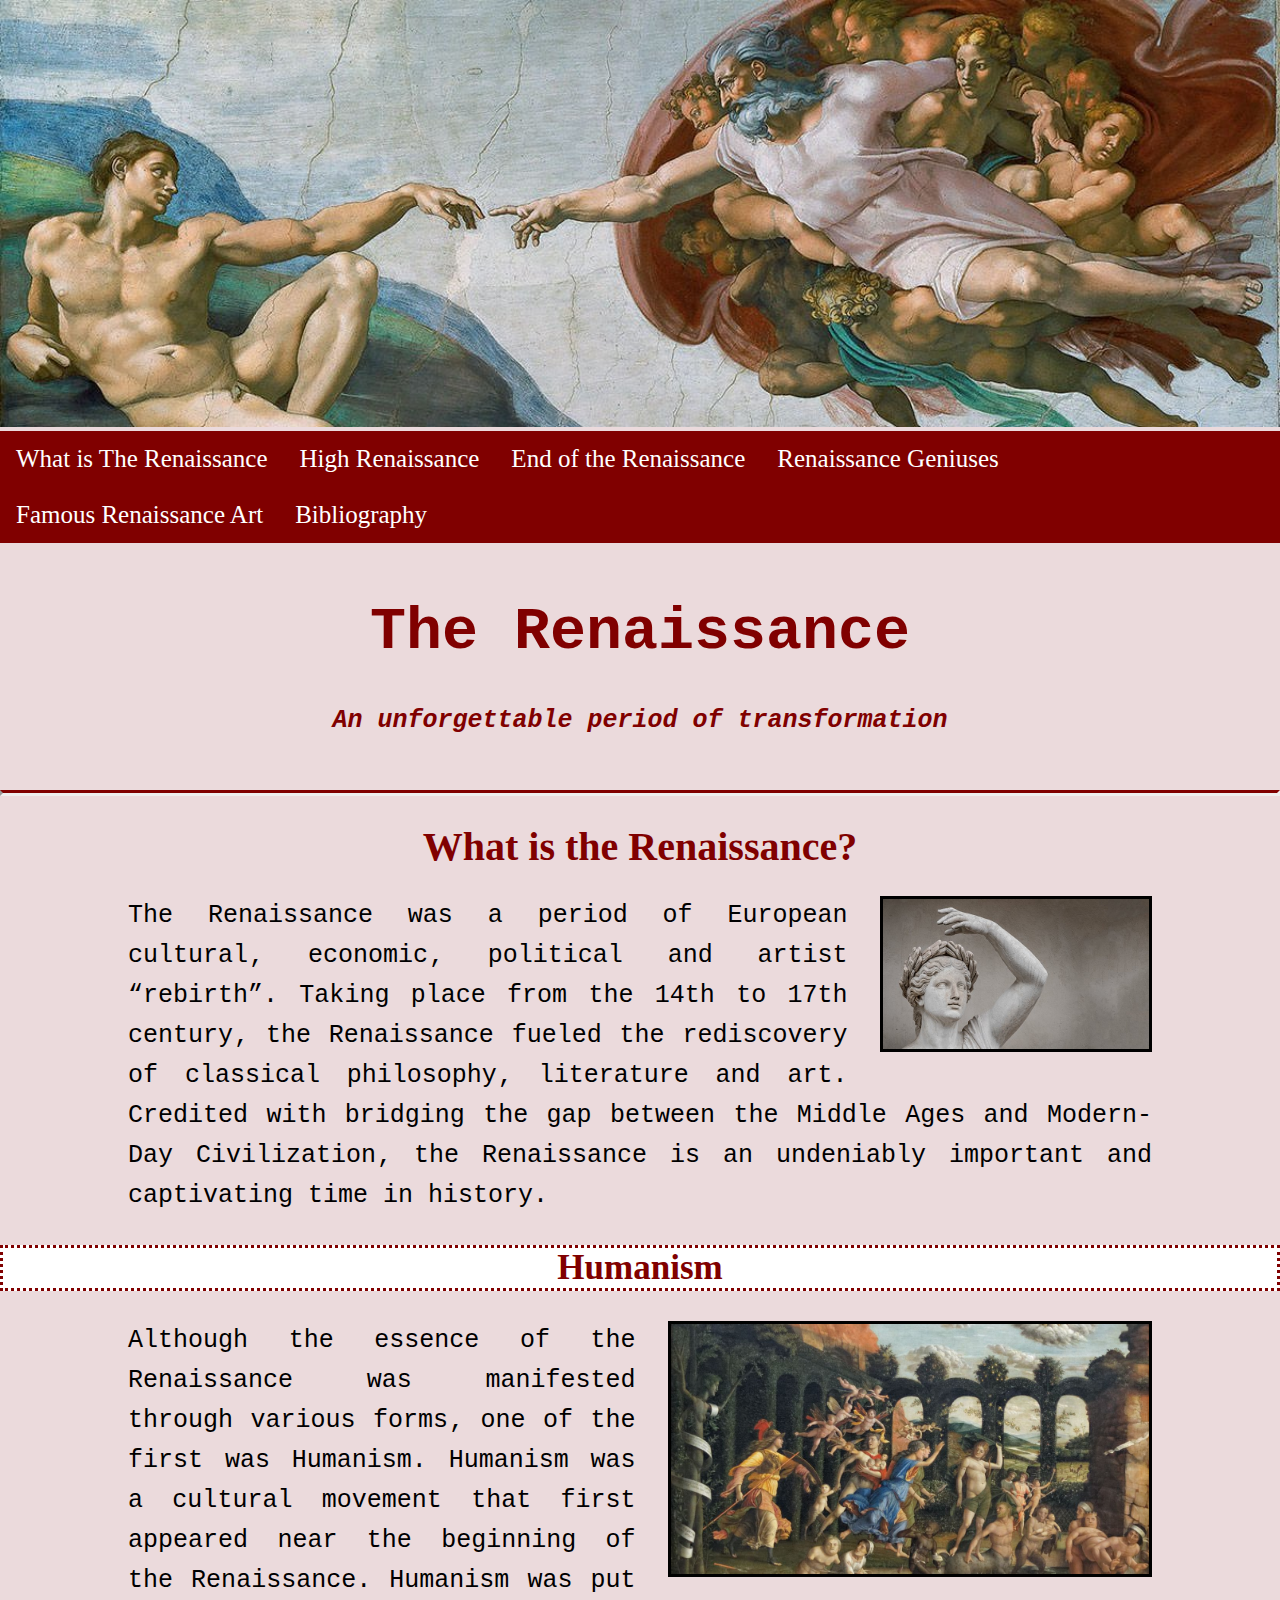
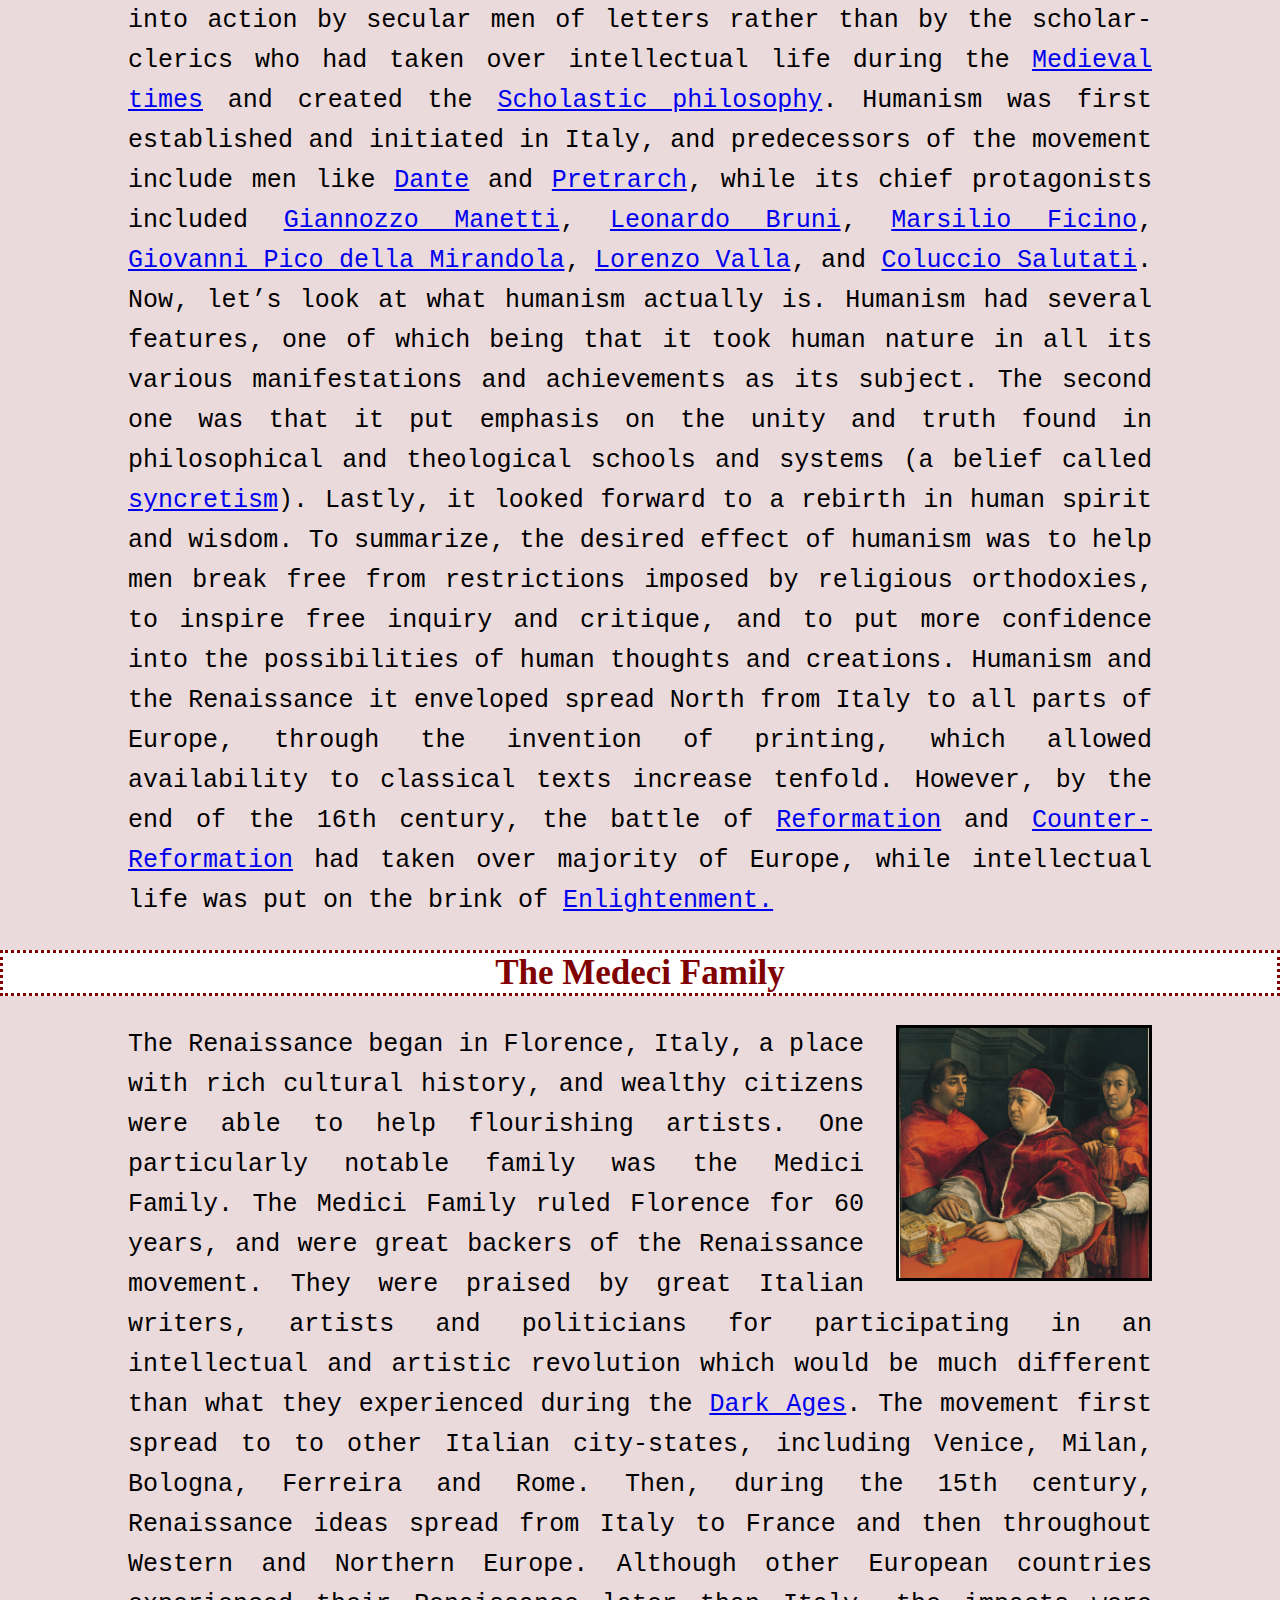
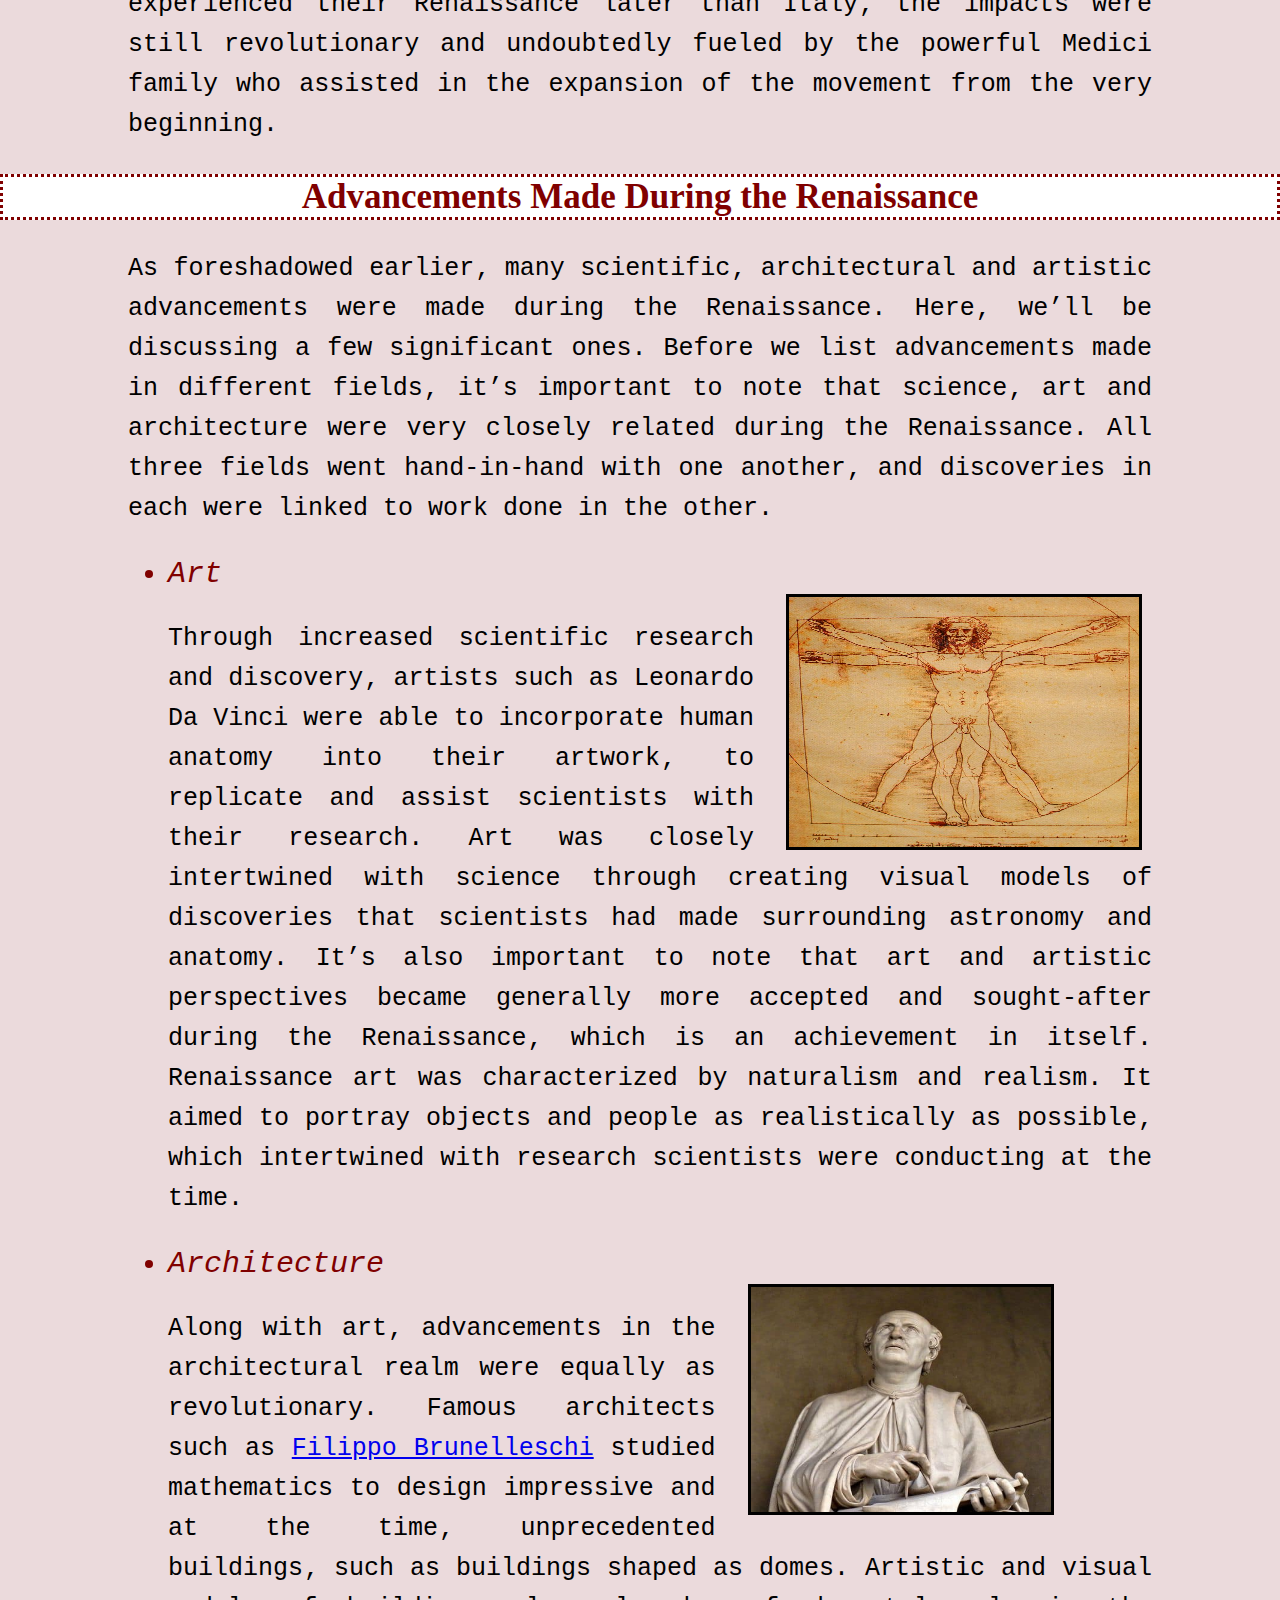
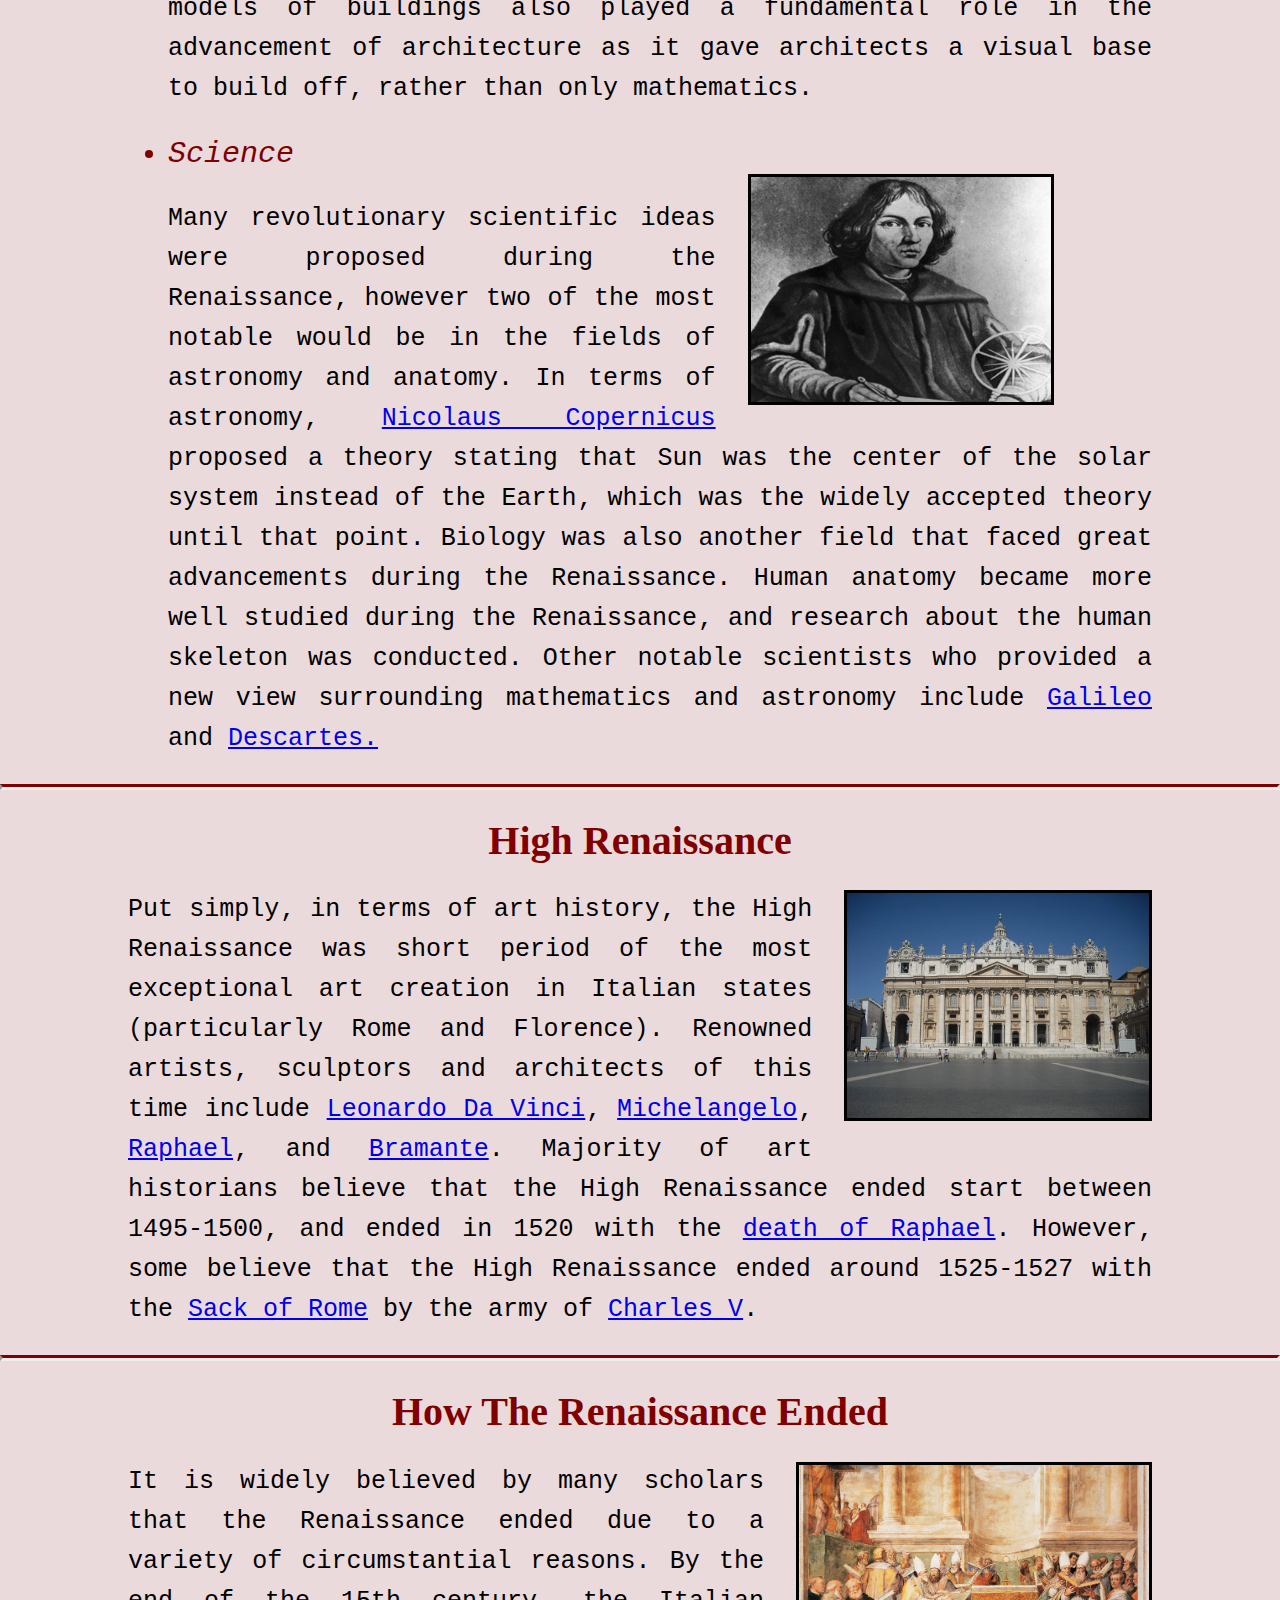
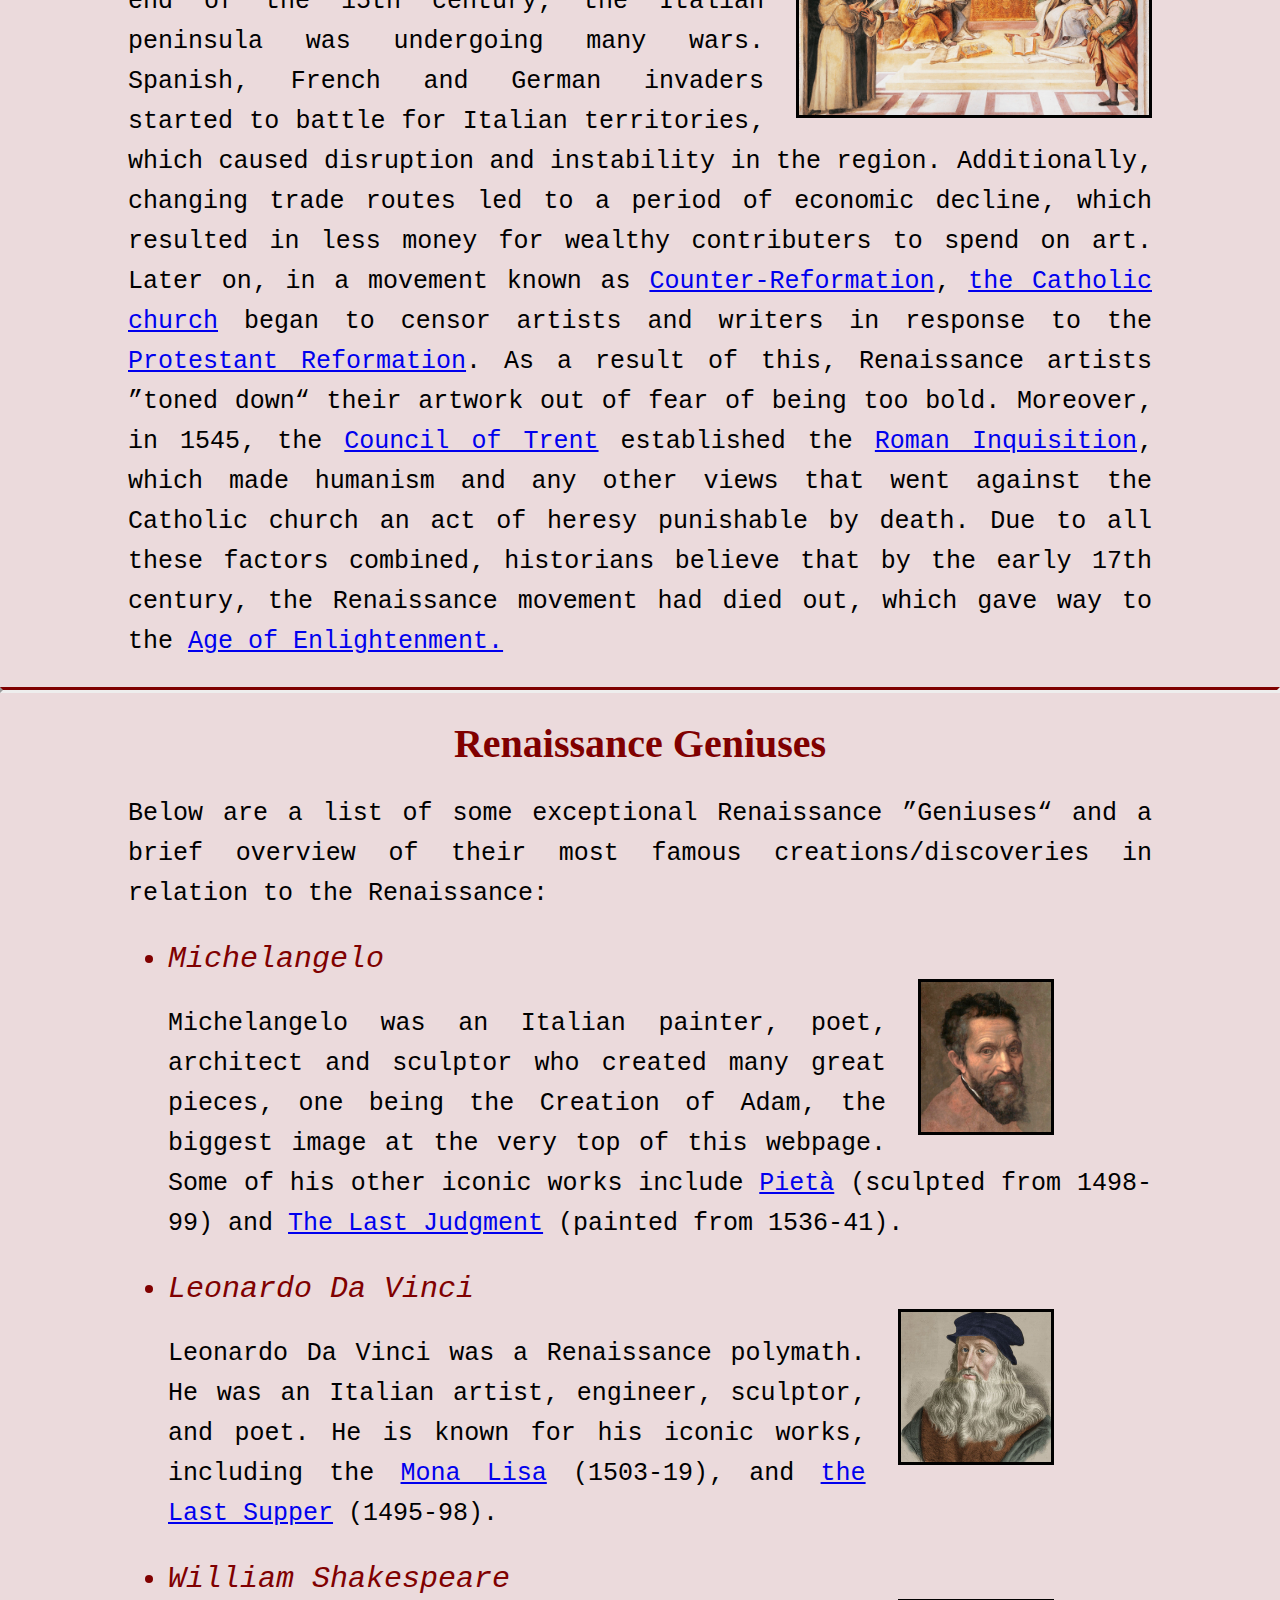
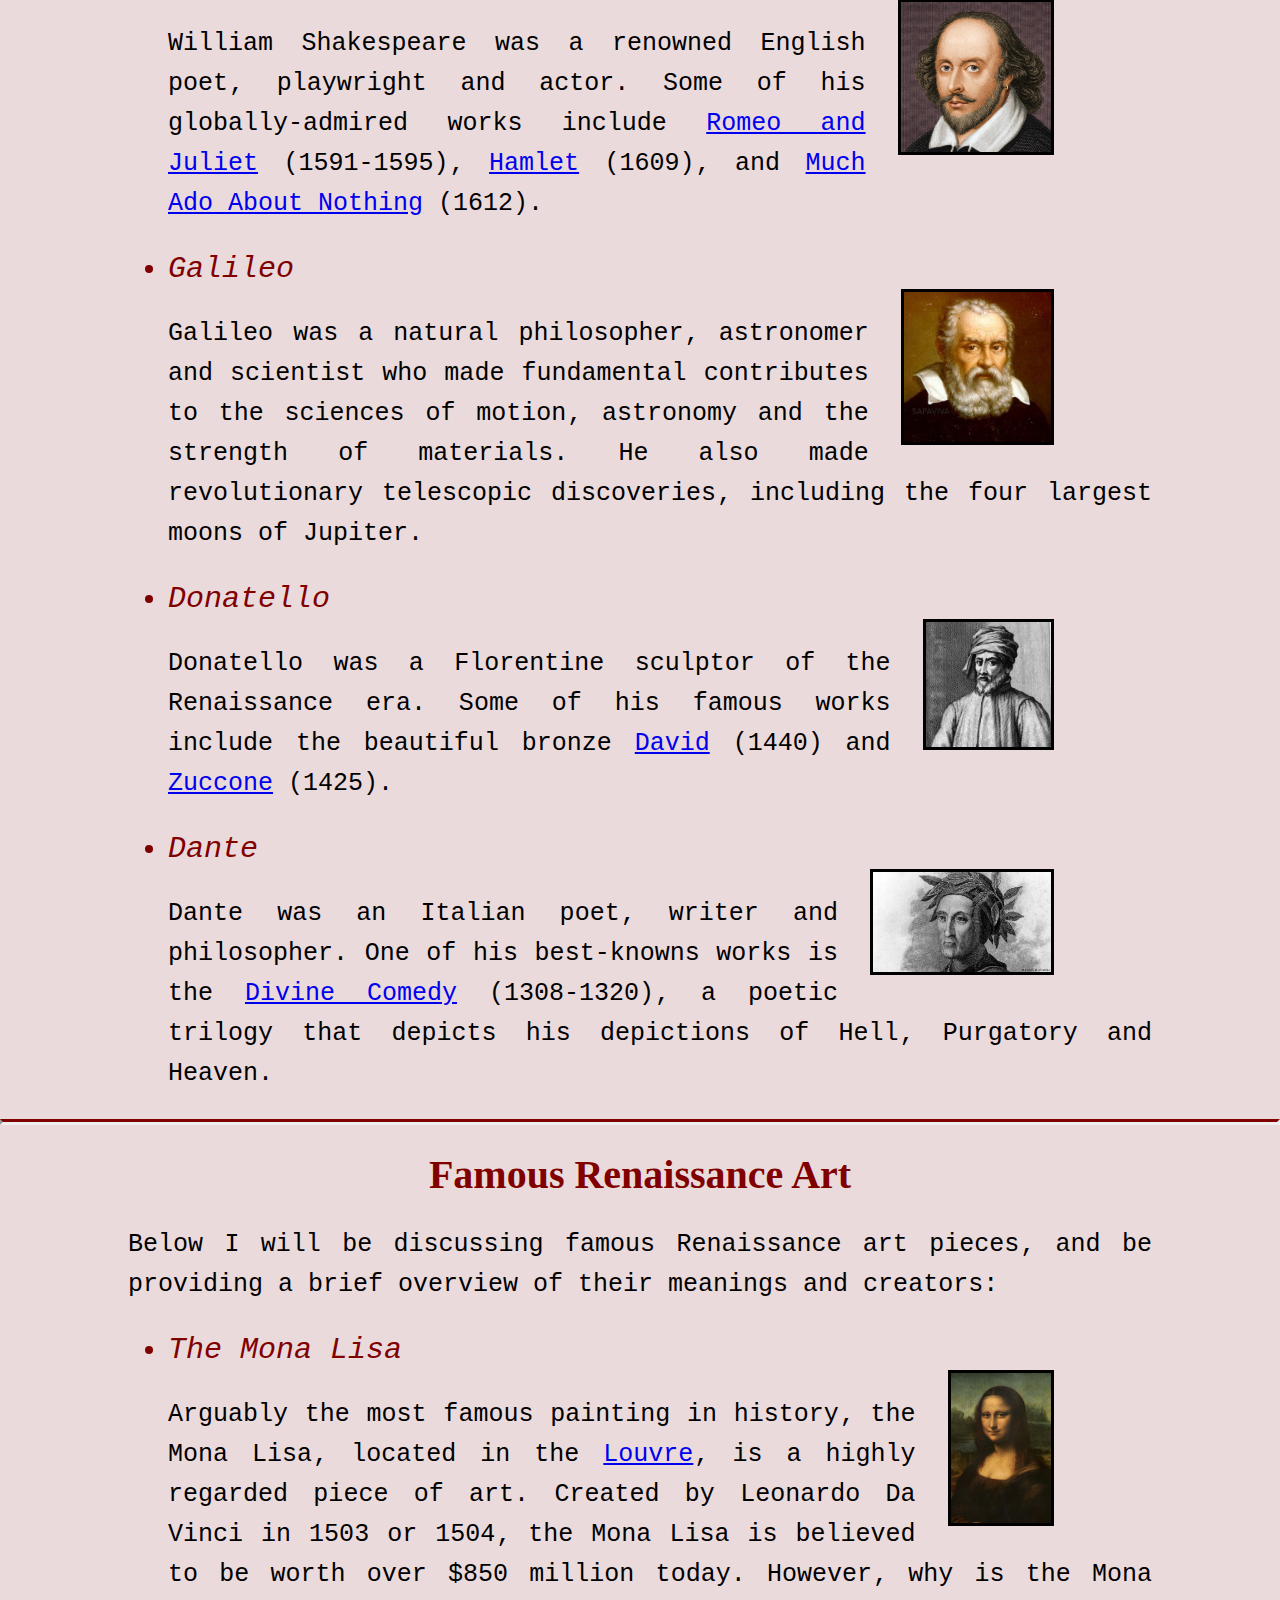
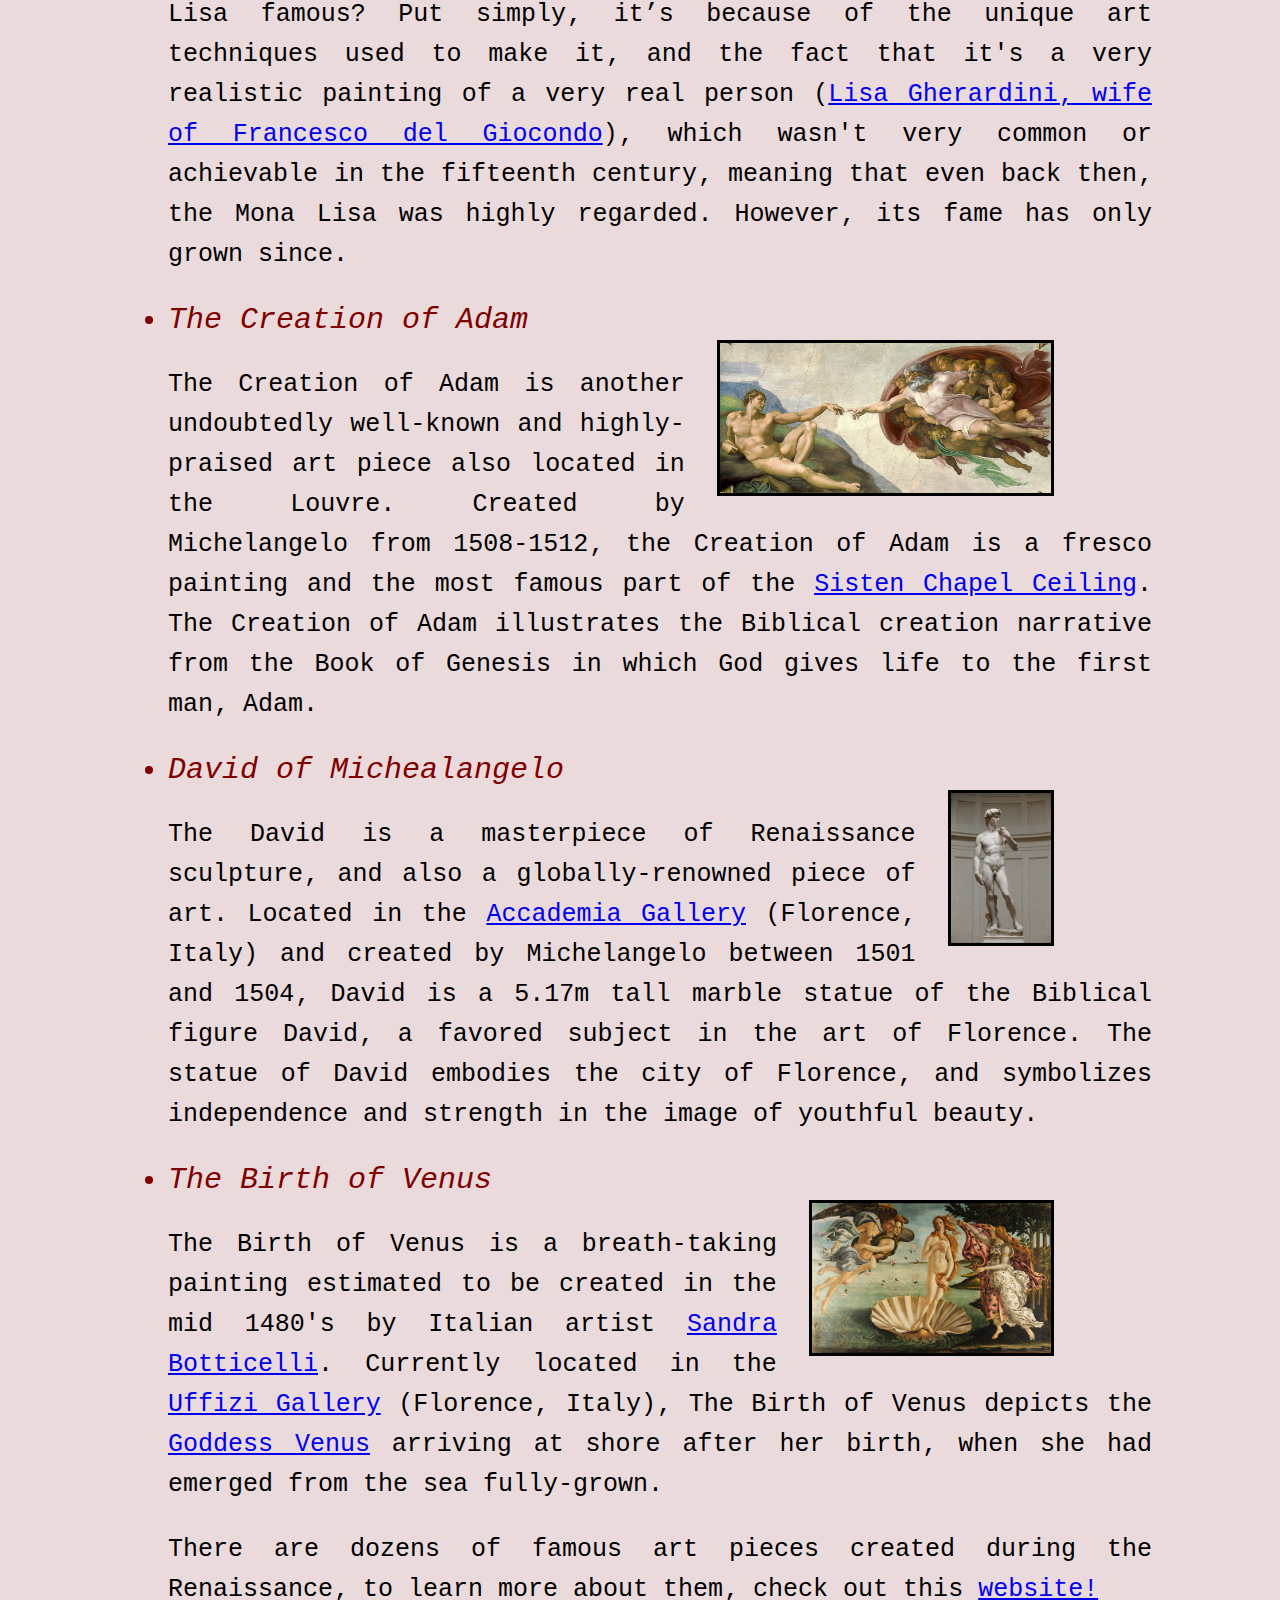
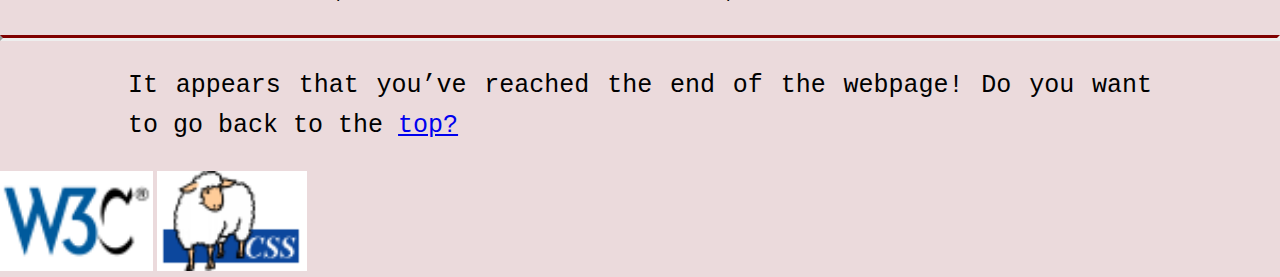
<file: index.html>
<!doctype html>
<html lang = "en">
	<head>
		<meta charset =  "UTF-8">
		<link rel = "stylesheet" type = "text/css" href = "mainstyle.css">
		<title>The Renaissance</title>
	</head>
	<body>
	
		<!-- This is the header portion of my webpage -->
		<img id = "banner" src = "Images/banner.jpg" alt = "This is an image of Michelanglo&rsquo;s Creation of Adam">
		<div class="navbar">
			<div class="navbarCenter">
				<a href="#home">What is The Renaissance</a>
				<a href="#high">High Renaissance</a>
				<a href = "#end">End of the Renaissance</a>
				<a href="#RenaissanceGeniuses">Renaissance Geniuses</a>
				<a href="#ArtPieces">Famous Renaissance Art</a>
				<a href="bibliography.html">Bibliography</a>
			</div>
        </div>
		<h1 id = "introHeading" class = "intro">The Renaissance</h1>
		<h2 id ="introParagraph" class = "intro">An unforgettable period of transformation</h2>
		<hr class = "lineSeperator">
		
		<!-- This is my introduction paragraph -->
		<h1 class = "headHeading" id = "home">What is the Renaissance?</h1>
		<img src = "Images/renaissanceImage.jpg" alt = "Image of a statue of a woman created during the Renaissance." id = "StatueofWoman">
		<p class = "infoportion">The Renaissance was a period of European cultural&sbquo; economic&sbquo; political and artist &ldquo;rebirth&rdquo;. Taking place from the 14th to 17th century&sbquo; the Renaissance
		fueled the rediscovery of classical philosophy&sbquo; literature and art. Credited with bridging the gap between the Middle Ages and Modern-Day Civilization&sbquo; the Renaissance 
		is an undeniably important and captivating time in history.</p>
		
		<!-- This is my paragraph about humanism&sbquo; under the "What Is The Renaissance" section -->
		<h2 class = "infoheading">Humanism</h2>
		<img src = "Images/humanismimg1.jpg" alt = "The painting Virtue Triumphant over Vice by the Italian Renaissance artist Andrea Mantegna" class = "HumanismMedici">
		<p class = "infoportion">Although the essence of the Renaissance was manifested through various forms&sbquo; one of the first was Humanism. Humanism was a cultural movement that first appeared near the 
		beginning of the Renaissance. Humanism was put into action by secular men of letters rather than by the scholar-clerics who had taken over intellectual life during the <a href = "https://www.britannica.com/event/Middle-Ages">Medieval times</a>
		and created the <a href = "https://www.britannica.com/topic/Scholasticism">Scholastic philosophy</a>. Humanism was first established and initiated in Italy&sbquo; and predecessors of the movement include men like <a href = "https://en.wikipedia.org/wiki/Dante_Alighieri">Dante</a> and <a href = "https://en.wikipedia.org/wiki/Petrarch">Pretrarch</a>&sbquo; while 
		its chief protagonists included <a href = "https://en.wikipedia.org/wiki/Giannozzo_Manetti">Giannozzo Manetti</a>&sbquo; <a href = "https://en.wikipedia.org/wiki/Leonardo_Bruni">Leonardo Bruni</a>&sbquo; <a href = "https://en.wikipedia.org/wiki/Marsilio_Ficino">Marsilio Ficino</a>&sbquo; <a href = "https://en.wikipedia.org/wiki/Giovanni_Pico_della_Mirandola">Giovanni Pico della Mirandola</a>&sbquo; <a href = "https://en.wikipedia.org/wiki/Lorenzo_Valla">Lorenzo Valla</a>&sbquo; and <a href = "https://en.wikipedia.org/wiki/Coluccio_Salutati">Coluccio Salutati</a>. Now&sbquo; let&rsquo;s look at what 
		humanism actually is. Humanism had several features&sbquo; one of which being that it took human nature in all its various manifestations and achievements as its subject. The 
		second one was that it put emphasis on the unity and truth found in philosophical and theological schools and systems (a belief called <a href = "https://www.britannica.com/topic/religious-syncretism">syncretism</a>). Lastly&sbquo; it looked forward to a rebirth 
		in human spirit and wisdom. To summarize&sbquo; the desired effect of humanism was to help men break free from restrictions imposed by religious orthodoxies&sbquo; to inspire free inquiry
		and critique&sbquo; and to put more confidence into the possibilities of human thoughts and creations. Humanism and the Renaissance it enveloped spread North from Italy to all parts of Europe&sbquo;
		through the invention of printing&sbquo; which allowed availability to classical texts increase tenfold. However&sbquo; by the end of the 16th century&sbquo; the battle of <a href = "https://www.britannica.com/event/Reformation">Reformation</a>
		and <a href = "https://www.britannica.com/event/Counter-Reformation">Counter-Reformation</a> had taken over majority of Europe&sbquo; while intellectual life was put on the brink of <a href = "https://www.britannica.com/event/Enlightenment-European-history">Enlightenment.</a></p>
		
		<!-- This is my paragraph about the Medici Family under the "What Is The Renaissance" Section -->
		<h2 class = "infoheading">The Medeci Family</h2>
		<img src = "Images/medicifamily.jpg" alt = "This is an image of the Medici family" class = "HumanismMedici">
		<p class = "infoportion">The Renaissance began in Florence&sbquo; Italy&sbquo; a place with rich cultural history&sbquo; and wealthy citizens were able to help flourishing artists. One particularly notable family was the 
		Medici Family. The Medici Family ruled Florence for 60 years&sbquo; and were great backers of the Renaissance movement. They were praised by great Italian writers&sbquo; artists and politicians for participating in
		an intellectual and artistic revolution which would be much different than what they experienced during the <a href = "https://en.wikipedia.org/wiki/Dark_Ages_(historiography)">Dark Ages</a>. The movement first spread to to other Italian city-states&sbquo; including Venice&sbquo; 
		Milan&sbquo; Bologna&sbquo; Ferreira and Rome. Then&sbquo; during the 15th century&sbquo; Renaissance ideas spread from Italy to France and then throughout Western and Northern Europe. Although other European countries
		experienced their Renaissance later than Italy&sbquo; the impacts were still revolutionary and undoubtedly fueled by the powerful Medici family who assisted in the expansion of the movement from the very beginning.</p>
		<h2 class = "infoheading">Advancements Made During the Renaissance</h2>
		
		<!-- This is the "Advancements made during the Renaissance" section, paragraphs and images that are placed within a list are wrapped in a list element to avoid errors with the validator -->
		<p class = "infoportion">As foreshadowed earlier&sbquo; many scientific&sbquo; architectural and artistic advancements were made during the Renaissance. Here&sbquo; we&rsquo;ll be discussing a few significant ones. Before we list advancements
		made in different fields&sbquo; it&rsquo;s important to note that science&sbquo; art and architecture were very closely related during the Renaissance. All three fields went hand-in-hand with one another&sbquo; and discoveries
		in each were linked to work done in the other.</p>
		<ul class = "infoportion">
			<li class = "listitems">Art</li>
			<li class = "specialli"><a href = "https://en.wikipedia.org/wiki/Vitruvian_Man"><img src = "Images/vitruvianMan.jpg" alt = "Picture of Leonardo Da Vinci&sbquo;s Vitruvian Man" id = "VitMan"></a></li>
			<li class = "specialli"><p>Through increased scientific research and discovery&sbquo; artists such as Leonardo Da Vinci were able to incorporate human anatomy into their artwork&sbquo; to replicate and assist scientists with their research. 
			Art was closely intertwined with science through creating visual models of discoveries that scientists had made surrounding astronomy and anatomy. It&rsquo;s also important to note that art and artistic perspectives 
			became generally more accepted and sought-after during the Renaissance&sbquo; which is an achievement in itself. Renaissance art was characterized by naturalism and realism. It aimed to portray objects and people as realistically 
			as possible&sbquo; which intertwined with research scientists were conducting at the time.</p></li>
			<li class = "listitems">Architecture</li>
			<li class = "specialli"><img src = "Images/FilippoBrunelleschi.jpg" alt = "Statue of Filippo Brunelleschi" id = "FilBru"> </li>
			<li class = "specialli"><p>Along with art&sbquo; advancements in the architectural realm were equally as revolutionary. Famous architects such as <a href = "https://www.britannica.com/biography/Filippo-Brunelleschi">Filippo Brunelleschi</a> studied mathematics to design impressive and at the time&sbquo; unprecedented 
			buildings&sbquo; such as buildings shaped as domes. Artistic and visual models of buildings also played a fundamental role in the advancement of architecture as it gave architects a visual base to build off&sbquo; rather  
			than only mathematics.</p></li>
			<li class = "listitems">Science</li>
			<li class = "specialli"><img src = "Images/nicolasCopernicus.jpg" alt = "Drawing of Nicolaus Copernicus" id = "NiCo"></li>
			<li class = "specialli"><p>Many revolutionary scientific ideas were proposed during the Renaissance&sbquo; however two of the most notable would be in the fields of astronomy and anatomy. In terms of astronomy&sbquo; <a href = "https://en.wikipedia.org/wiki/Nicolaus_Copernicus">Nicolaus Copernicus</a> proposed a theory stating that 
			Sun was the center of the solar system instead of the Earth&sbquo; which was the widely accepted theory until that point. Biology was also another field that faced great advancements during the Renaissance. Human anatomy became more well 
			studied during the Renaissance&sbquo; and research about the human skeleton was conducted. Other notable scientists who provided a new view surrounding mathematics and astronomy include <a href = "https://en.wikipedia.org/wiki/Galileo_Galilei">Galileo</a> and <a href = "https://en.wikipedia.org/wiki/Ren%C3%A9_Descartes">Descartes.</a></p></li>
		</ul>
		<hr class = "lineSeperator">
		
		<!-- This is the "High Renaissance" section-->
		<h1 id = "high" class = "headHeading">High Renaissance</h1>
		<img src = "Images/bramateArchitecture.jpg" alt = "Picture of a building designed by High Renaissance Architecture" id = "bramanteArchitecture">
		<p class = "infoportion"> Put simply&sbquo; in terms of art history&sbquo; the High Renaissance was short period of the most exceptional art creation in Italian states (particularly Rome and Florence). Renowned artists&sbquo; sculptors and architects of this time include <a href = "https://en.wikipedia.org/wiki/Leonardo_da_Vinci">Leonardo Da Vinci</a>&sbquo; 
		<a href = "https://en.wikipedia.org/wiki/Michelangelo">Michelangelo</a>&sbquo; <a href = "https://en.wikipedia.org/wiki/Raphael">Raphael</a>&sbquo; and <a href = "https://en.wikipedia.org/wiki/Donato_Bramante">Bramante</a>. Majority of art historians believe that the High Renaissance ended start between 1495-1500&sbquo; and ended in 1520 with the <a href = "https://en.wikipedia.org/wiki/Raphael">death of Raphael</a>. However&sbquo; some believe that the High Renaissance ended around 1525-1527 with the <a href = "https://en.wikipedia.org/wiki/Sack_of_Rome_(1527)">Sack of Rome</a> by the
		army of <a href = "https://en.wikipedia.org/wiki/Charles_V&sbquo;_Holy_Roman_Emperor">Charles V</a>.</p>
		<hr class = "lineSeperator">
		
		<!-- This is the "How the Renaissance ended section -->
		<h1 id = "end" class = "headHeading">How The Renaissance Ended</h1>
		<img src = "Images/counterReformation.jpg" alt = "Painting of the Catholic Church" id = "catholicChurch">
		<p class = "infoportion">It is widely believed by many scholars that the Renaissance ended due to a variety of circumstantial reasons. By the end of the 15th century&sbquo; the Italian peninsula was undergoing many wars. Spanish&sbquo; French and German invaders started to battle for Italian territories&sbquo; which caused
		disruption and instability in the region. Additionally&sbquo; changing trade routes led to a period of economic decline&sbquo; which resulted in less money for wealthy contributers to spend on art. Later on&sbquo; in a movement known as <a href = "https://www.britannica.com/event/Counter-Reformation">Counter-Reformation</a>&sbquo; <a href = "https://en.wikipedia.org/wiki/Catholic_Church">the Catholic church</a>
		began to censor artists and writers in response to the <a href = "https://www.nationalgeographic.org/article/protestant-reformation/#:~:text=The%20Protestant%20Reformation%20was%20a&sbquo;due%20to%20differences%20in%20doctrine.">Protestant Reformation</a>. As a result of this&sbquo; Renaissance artists &rdquo;toned down&ldquo; their artwork out of fear of being too bold. Moreover&sbquo; in 1545&sbquo; the <a href = "https://en.wikipedia.org/wiki/Council_of_Trent">Council of Trent</a> established the <a href = "https://en.wikipedia.org/wiki/Roman_Inquisition">Roman Inquisition</a>&sbquo;
		which made humanism and any other views that went against the Catholic church an act of heresy punishable by death. Due to all these factors combined&sbquo; historians believe that by the early 17th century&sbquo; the Renaissance movement had died out&sbquo; which gave way to the <a href = "https://en.wikipedia.org/wiki/Age_of_Enlightenment#:~:text=The%20Age%20of%20Enlightenment%20(also&sbquo;with%20global%20influences%20and%20effects.">Age
		of Enlightenment.</a></p>
		<hr class = "lineSeperator">
		
		<!-- This is the "Renaissance Geniuses" section -->
		<h1 id = "RenaissanceGeniuses" class = "headHeading">Renaissance Geniuses</h1>
		<p class = "infoportion">Below are a list of some exceptional Renaissance &rdquo;Geniuses&ldquo; and a brief overview of their most famous creations/discoveries in relation to the Renaissance:</p>
		<ul class = "infoportion">
			<li class = "listitems">Michelangelo</li>
			<li class = "specialli"><img src = "Images/Michelangelo.jpg" alt = "Picture of Michelangelo" class = "listimg"></li>
			<li class = "specialli"><p>Michelangelo was an Italian painter&sbquo; poet&sbquo; architect and sculptor who created many great pieces&sbquo; one being the Creation of Adam&sbquo; the biggest image at the very top of this webpage. Some of his other iconic works include <a href = "https://en.wikipedia.org/wiki/Piet%C3%A0_(Michelangelo)">Piet&agrave;</a> (sculpted from 1498-99) and <a href = "https://en.wikipedia.org/wiki/The_Last_Judgment_(Michelangelo)">The Last Judgment</a> (painted 
			from 1536-41).</p></li>
			<li class = "listitems">Leonardo Da Vinci</li>
			<li class = "specialli"><img src = "Images/leonardodavinci.jpg" alt = "Picture of Leonardo Da Vinci" class = "listimg"></li>
			<li class = "specialli"><p>Leonardo Da Vinci was a Renaissance polymath. He was an Italian artist&sbquo; engineer&sbquo; sculptor&sbquo; and poet. He is known for his iconic works&sbquo; including the <a href = "https://en.wikipedia.org/wiki/Mona_Lisa">Mona Lisa</a> (1503-19)&sbquo; and <a href = "https://en.wikipedia.org/wiki/The_Last_Supper_(Leonardo)">the Last Supper</a> (1495-98).</p>
			<li class = "listitems">William Shakespeare</li>
			<li class = "specialli"><img src = "Images/shakespeare.jpg" alt = "Picture of William Shakespeare" class = "listimg"></li>
			<li class = "specialli"><p>William Shakespeare was a renowned English poet&sbquo; playwright and actor. Some of his globally-admired works include <a href = "https://en.wikipedia.org/wiki/Romeo_and_Juliet">Romeo and Juliet</a> (1591-1595)&sbquo; <a href = "https://en.wikipedia.org/wiki/Hamlet">Hamlet</a> (1609)&sbquo; and <a href = "https://en.wikipedia.org/wiki/Much_Ado_About_Nothing">Much Ado About Nothing</a> (1612).</p></li>
			<li class = "listitems">Galileo</li>
			<li class = "specialli"><img src = "Images/galileo.jpg" alt = "Picture of Galileo" class = "listimg"></li>
			<li class = "specialli"><p>Galileo was a natural philosopher&sbquo; astronomer and scientist who made fundamental contributes to the sciences of motion&sbquo; astronomy and the strength of materials. He also made revolutionary telescopic discoveries&sbquo; including the four largest moons of Jupiter.</p></li>  
			<li class = "listitems">Donatello</li>
			<li class = "specialli"><img src = "Images/donatello.jpg" alt = "Picture of Donatello" id = "donatello"></li>
			<li class = "specialli"><p>Donatello was a Florentine sculptor of the Renaissance era. Some of his famous works include the beautiful bronze <a href = "https://en.wikipedia.org/wiki/David_(Michelangelo)">David</a> (1440) and <a href = "https://en.wikipedia.org/wiki/Zuccone">Zuccone</a> (1425).</p></li>
			<li class = "listitems">Dante</li>
			<li class = "specialli"><img src = "Images/dante.jpg" alt = "Picture of Dante" id = "dante"></li>
			<li class = "specialli"><p>Dante was an Italian poet&sbquo; writer and philosopher. One of his best-knowns works is the <a href = "https://en.wikipedia.org/wiki/Divine_Comedy">Divine Comedy</a> (1308-1320)&sbquo; a poetic trilogy that depicts his depictions of Hell&sbquo; Purgatory and Heaven.</p></li> 
		</ul>
		<hr class = "lineSeperator">
		
		<!-- This is the "Famous Renaissance Art" section -->
		<h1 id = "ArtPieces" class = "headHeading">Famous Renaissance Art</h1>
		<p class = "infoportion"> Below I will be discussing famous Renaissance art pieces&sbquo; and be providing a brief overview of their meanings and creators:</p>
		<ul class = "infoportion">
			<li class = "listitems">The Mona Lisa</li>
			<li class = "specialli"><img src = "Images/monalisa.jpeg" alt = "Picture of the Mona Lisa" class = "listimg"></li>
			<li class = "specialli"><p>Arguably the most famous painting in history&sbquo; the Mona Lisa&sbquo; located in the <a href = "https://www.britannica.com/topic/Louvre-Museum">Louvre</a>&sbquo; is a highly regarded piece of art. Created by Leonardo Da Vinci in 1503 or 1504&sbquo; the Mona Lisa is believed to be worth over $850 million today. However&sbquo; why is the Mona Lisa famous? Put simply&sbquo; it&rsquo;s because of the 
			unique art techniques used to make it&sbquo; and the fact that it's a very realistic painting of a very real person (<a href = "https://en.wikipedia.org/wiki/Lisa_del_Giocondo">Lisa Gherardini&sbquo; wife of Francesco del Giocondo</a>)&sbquo; which wasn't very common or achievable in the fifteenth century&sbquo; meaning that even back then&sbquo; the Mona Lisa was highly regarded. However&sbquo;
			its fame has only grown since.</p></li> 
			<li class = "listitems">The Creation of Adam</li>
			<li class = "specialli"><img src = "Images/creationofAdam.jpg" alt = "Picture of the Creation of Adam" class = "listimg"></li>
			<li class = "specialli"><p>The Creation of Adam is another undoubtedly well-known and highly-praised art piece also located in the Louvre. Created by Michelangelo from 1508-1512&sbquo; the Creation of Adam is a fresco painting and the most famous part of the <a href = "https://www.thoughtco.com/the-sistine-chapel-ceiling-by-michelangelo-183004">Sisten Chapel Ceiling</a>. The Creation of Adam illustrates the Biblical creation
			narrative from the Book of Genesis in which God gives life to the first man&sbquo; Adam. </p></li>
			<li class = "listitems">David of Michealangelo</li>
			<li class = "specialli"><img src = "Images/David.jpg" alt = "Picture of the David Statue" class = "listimg"></li>
			<li class = "specialli"><p>The David is a masterpiece of Renaissance sculpture&sbquo; and also a globally-renowned piece of art. Located in the <a href = "https://en.wikipedia.org/wiki/Galleria_dell%27Accademia">Accademia Gallery</a> (Florence&sbquo; Italy) and created by Michelangelo between 1501 and 1504&sbquo; David is a 5.17m tall marble statue of the Biblical figure David&sbquo; a favored subject in the art of Florence. The statue of David embodies the city of Florence&sbquo; and 
			symbolizes independence and strength in the image of youthful beauty.</p></li>
			<li class = "listitems">The Birth of Venus</li>
			<li class = "specialli"><img src = "Images/BirthofVenus.jpg" alt = "Picture of the Birth of Venus" class = "listimg"></li>
			<li class = "specialli"><p>The Birth of Venus is a breath-taking painting estimated to be created in the mid 1480's by Italian artist <a href = "https://en.wikipedia.org/wiki/Sandro_Botticelli">Sandra Botticelli</a>. Currently located in the <a href = "https://en.wikipedia.org/wiki/Uffizi">Uffizi Gallery</a> (Florence&sbquo; Italy)&sbquo; The Birth of Venus depicts the <a href = "https://en.wikipedia.org/wiki/Venus_(mythology)#:~:text=Venus%20(%2F%CB%88vi%CB%90n&sbquo;claimed%20her%20as%20his%20ancestor.">Goddess Venus</a> arriving at shore after her birth&sbquo; when she had emerged from the sea fully-grown.</p></li>
			<li class = "specialli"><p>There are dozens of famous art pieces created during the Renaissance&sbquo; to learn more about them&sbquo; check out this <a href = "https://www.theartist.me/art-inspiration/25-most-famous-renaissance-paintings/">website!</a></p></li>
		</ul>
		<hr class = "lineSeperator">
		
		<!-- This is the bottom of my webpage -->
		<p class = "infoportion">It appears that you&rsquo;ve reached the end of the webpage! Do you want to go back to the <a href = "#banner">top?</a></p>
		<a href = "https://validator.w3.org/nu/?doc=https%3A%2F%2Fhassanaliz.github.io%2Fhome%2F"><img src = "Images/w3c.png" alt = "HTML Validator" class = "validator"></a>
		<a href = "http://jigsaw.w3.org/css-validator/validator?uri=https%3A%2F%2Fhassanaliz.github.io%2Fhome%2F&profile=css3svg&usermedium=all&warning=1&vextwarning="><img src = "Images/css.png" alt = "CSS Validator" class = "validator"></a>
	</body>
</html>
</file>
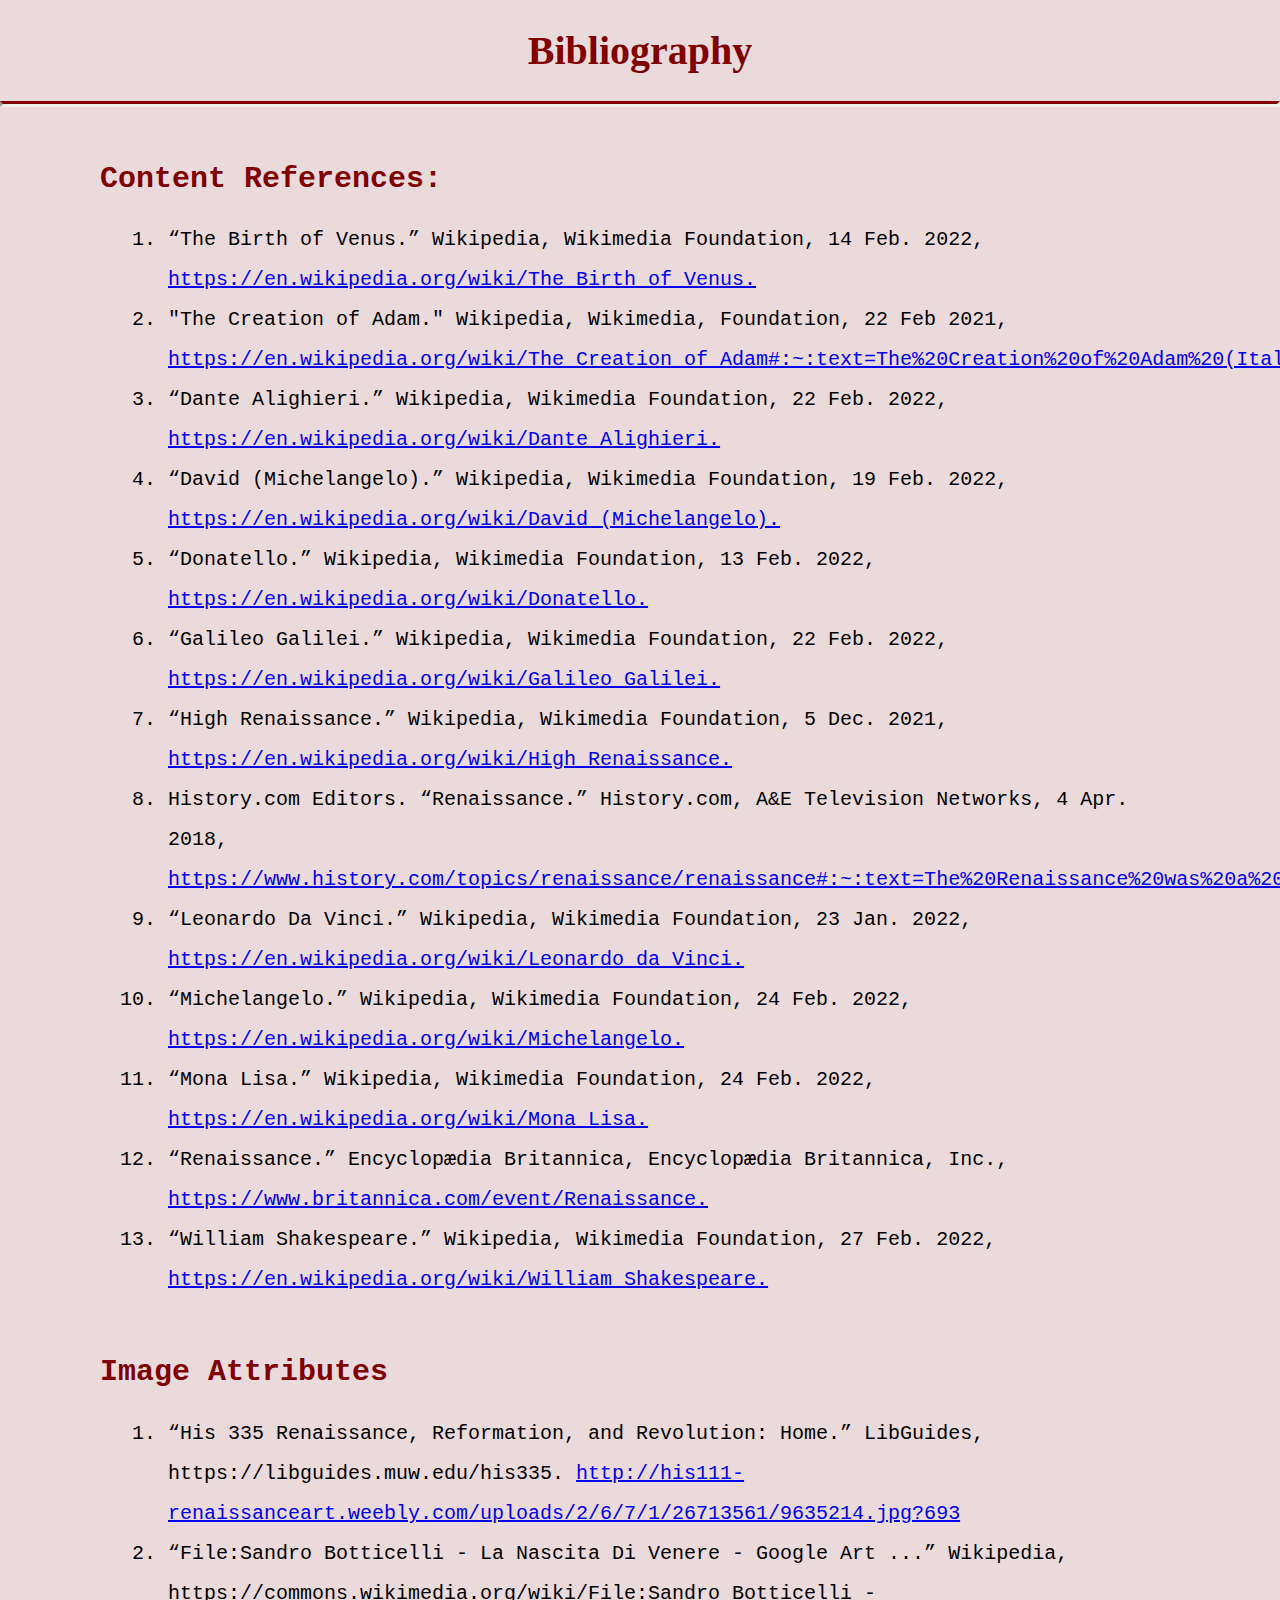
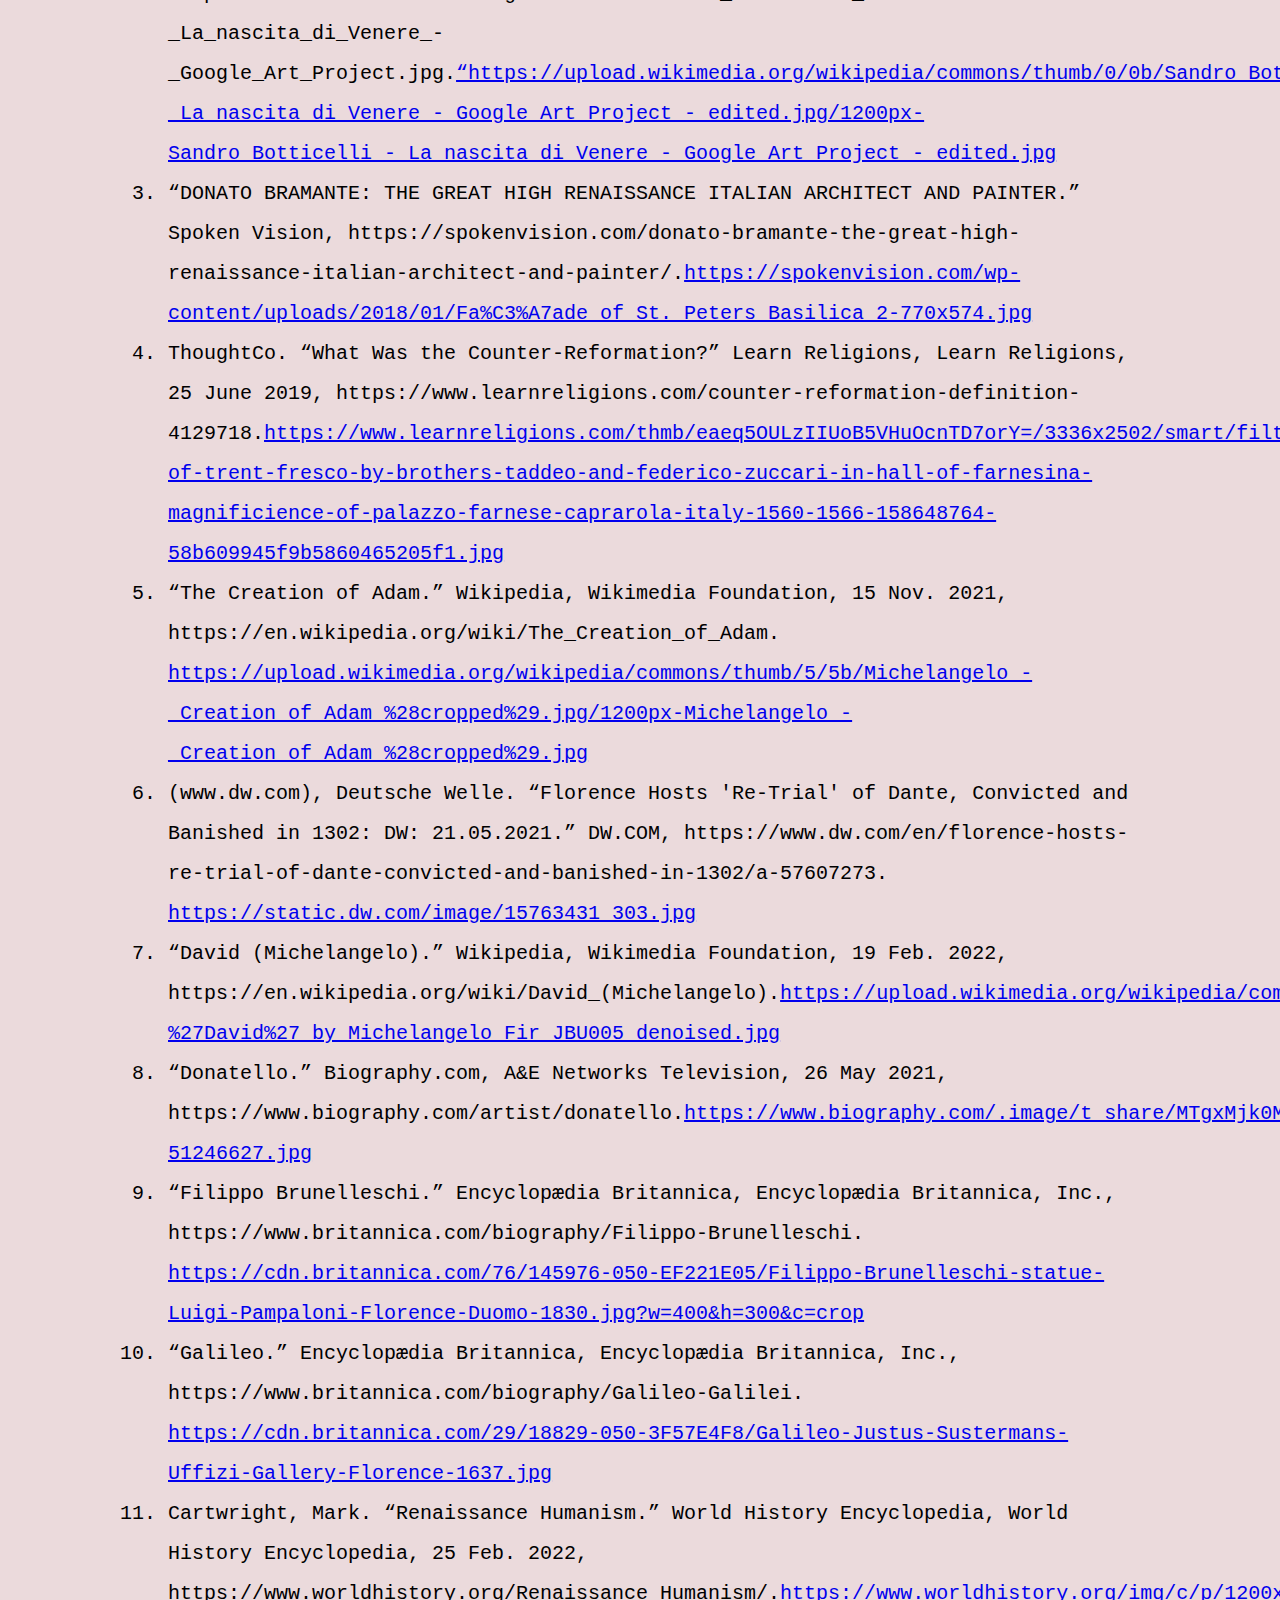
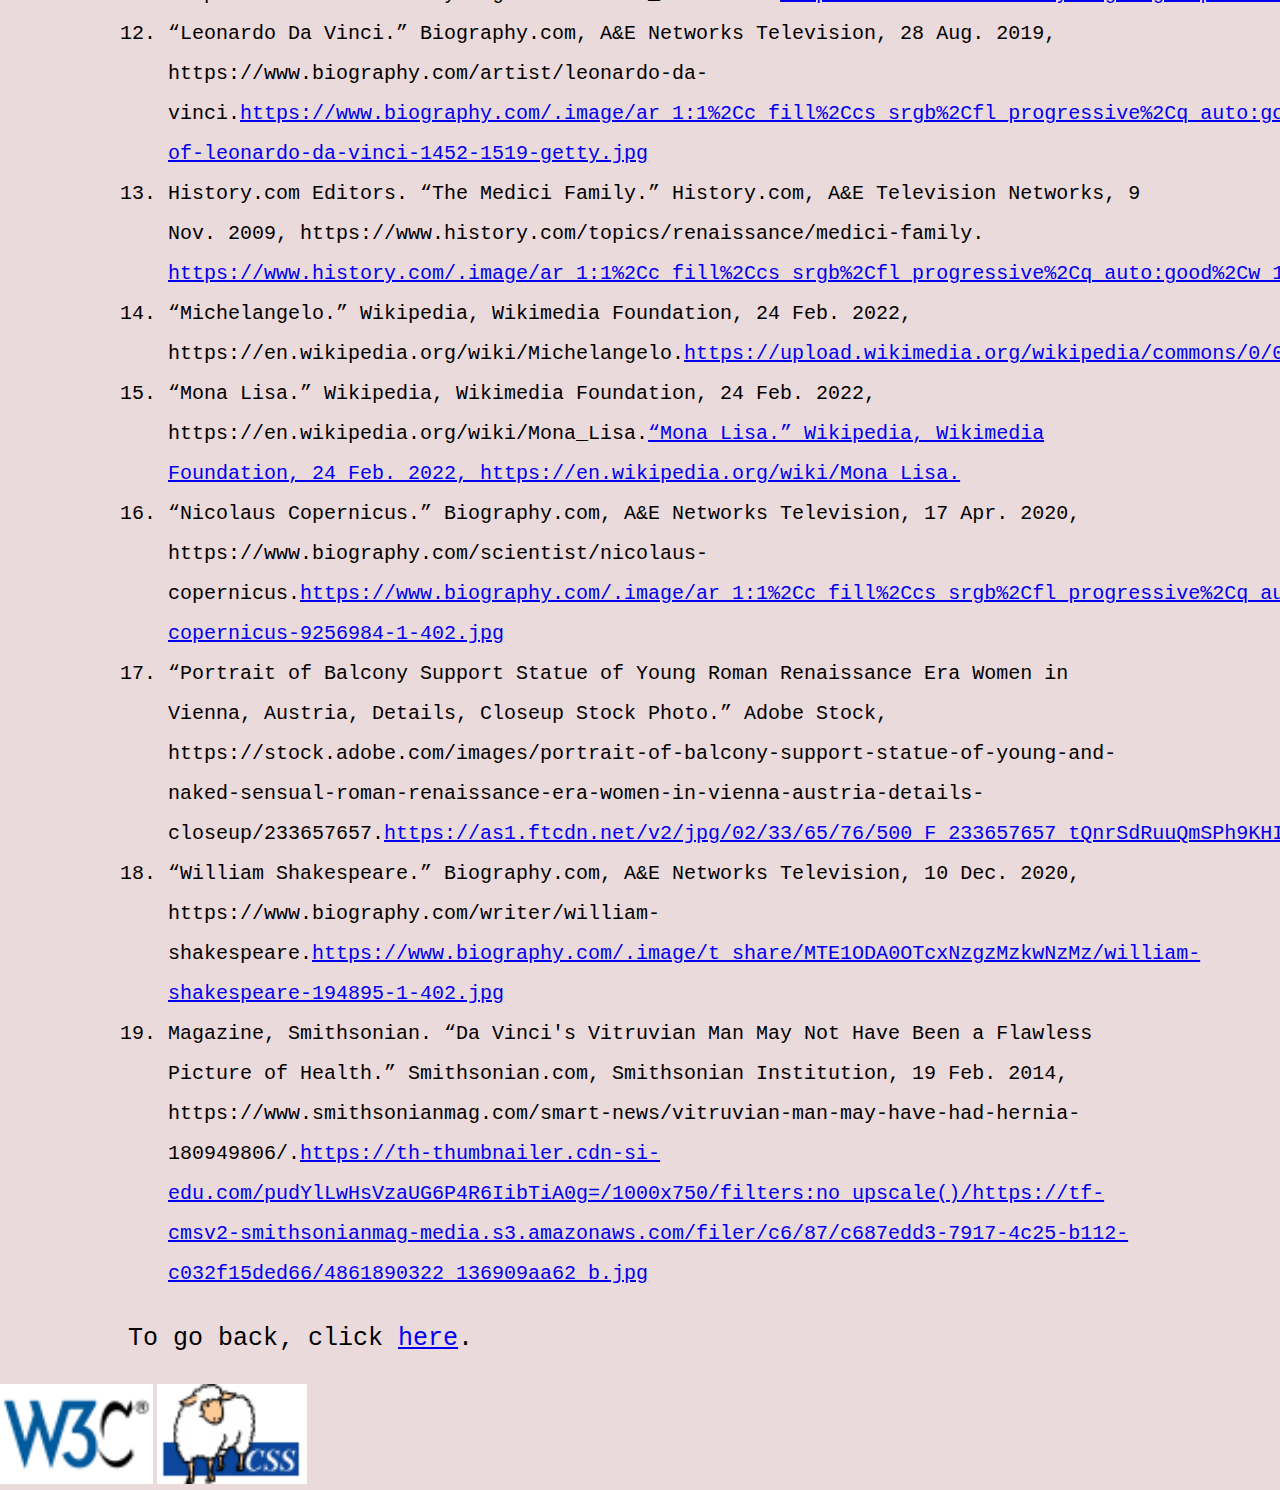
<file: bibliography.html>
<!doctype html>
<html lang = "en">
	<head>
		<meta charset = "UTF-8">
		<link rel = "stylesheet" type = "text/css" href = "mainstyle.css">
		<title>Bibliography</title>
	</head>
	<body>
		<h1 class = "headHeading">Bibliography</h1>
		<hr class = "lineSeperator">
		
		<!-- These are the sources I used for my content -->
		<h2 class = "citeheading">Content References:</h2>
		<ol class = "citelist"> 
			<li>“The Birth of Venus.” Wikipedia, Wikimedia Foundation, 14 Feb. 2022, <a href = "https://en.wikipedia.org/wiki/The_Birth_of_Venus.">https://en.wikipedia.org/wiki/The_Birth_of_Venus.</a></li>			
            <li>"The Creation of Adam." Wikipedia, Wikimedia, Foundation, 22 Feb 2021, <a href = "https://en.wikipedia.org/wiki/The_Creation_of_Adam#:~:text=The%20Creation%20of%20Adam%20(Italian,to%20Adam%2C%20the%20first%20man.">https://en.wikipedia.org/wiki/The_Creation_of_Adam#:~:text=The%20Creation%20of%20Adam%20(Italian,to%20Adam%2C%20the%20first%20man.</a></li>
			<li>“Dante Alighieri.” Wikipedia, Wikimedia Foundation, 22 Feb. 2022, <a href = "https://en.wikipedia.org/wiki/Dante_Alighieri.">https://en.wikipedia.org/wiki/Dante_Alighieri.</a></li>
			<li>“David (Michelangelo).” Wikipedia, Wikimedia Foundation, 19 Feb. 2022, <a href = "https://en.wikipedia.org/wiki/David_(Michelangelo).">https://en.wikipedia.org/wiki/David_(Michelangelo).</a></li>
			<li>“Donatello.” Wikipedia, Wikimedia Foundation, 13 Feb. 2022, <a href = "https://en.wikipedia.org/wiki/Donatello.">https://en.wikipedia.org/wiki/Donatello.</a></li>
			<li>“Galileo Galilei.” Wikipedia, Wikimedia Foundation, 22 Feb. 2022, <a href = "https://en.wikipedia.org/wiki/Galileo_Galilei.">https://en.wikipedia.org/wiki/Galileo_Galilei.</a></li>
			<li>“High Renaissance.” Wikipedia, Wikimedia Foundation, 5 Dec. 2021, <a href = "https://en.wikipedia.org/wiki/High_Renaissance.">https://en.wikipedia.org/wiki/High_Renaissance.</a></li>
			<li>History.com Editors. “Renaissance.” History.com, A&amp;E Television Networks, 4 Apr. 2018, <a href = "https://www.history.com/topics/renaissance/renaissance#:~:text=The%20Renaissance%20was%20a%20fervent,classical%20philosophy%2C%20literature%20and%20art.">https://www.history.com/topics/renaissance/renaissance#:~:text=The%20Renaissance%20was%20a%20fervent,classical%20philosophy%2C%20literature%20and%20art.</a></li> 
			<li>“Leonardo Da Vinci.” Wikipedia, Wikimedia Foundation, 23 Jan. 2022, <a href = "https://en.wikipedia.org/wiki/Leonardo_da_Vinci.">https://en.wikipedia.org/wiki/Leonardo_da_Vinci.</a></li> 
			<li>“Michelangelo.” Wikipedia, Wikimedia Foundation, 24 Feb. 2022, <a href = "https://en.wikipedia.org/wiki/Michelangelo.">https://en.wikipedia.org/wiki/Michelangelo.</a></li>
			<li>“Mona Lisa.” Wikipedia, Wikimedia Foundation, 24 Feb. 2022, <a href = "https://en.wikipedia.org/wiki/Mona_Lisa.">https://en.wikipedia.org/wiki/Mona_Lisa.</a></li>
			<li>“Renaissance.” Encyclopædia Britannica, Encyclopædia Britannica, Inc., <a href = "https://www.britannica.com/event/Renaissance.">https://www.britannica.com/event/Renaissance.</a></li>
			<li>“William Shakespeare.” Wikipedia, Wikimedia Foundation, 27 Feb. 2022, <a href = "https://en.wikipedia.org/wiki/William_Shakespeare.">https://en.wikipedia.org/wiki/William_Shakespeare.</a></li>
		</ol>
		
		<!-- These are my image sources -->
		<h2 class = "citeheading">Image Attributes</h2>
		<ol class = "citelist">
			<li>“His 335 Renaissance, Reformation, and Revolution: Home.” LibGuides, https://libguides.muw.edu/his335. <a href = "http://his111-renaissanceart.weebly.com/uploads/2/6/7/1/26713561/9635214.jpg?693">http://his111-renaissanceart.weebly.com/uploads/2/6/7/1/26713561/9635214.jpg?693</a></li>
			<li>“File:Sandro Botticelli - La Nascita Di Venere - Google Art ...” Wikipedia, https://commons.wikimedia.org/wiki/File:Sandro_Botticelli_-_La_nascita_di_Venere_-_Google_Art_Project.jpg.<a href = "https://upload.wikimedia.org/wikipedia/commons/thumb/0/0b/Sandro_Botticelli_-_La_nascita_di_Venere_-_Google_Art_Project_-_edited.jpg/1200px-Sandro_Botticelli_-_La_nascita_di_Venere_-_Google_Art_Project_-_edited.jpg">“https://upload.wikimedia.org/wikipedia/commons/thumb/0/0b/Sandro_Botticelli_-_La_nascita_di_Venere_-_Google_Art_Project_-_edited.jpg/1200px-Sandro_Botticelli_-_La_nascita_di_Venere_-_Google_Art_Project_-_edited.jpg </a></li>
			<li>“DONATO BRAMANTE: THE GREAT HIGH RENAISSANCE ITALIAN ARCHITECT AND PAINTER.” Spoken Vision, https://spokenvision.com/donato-bramante-the-great-high-renaissance-italian-architect-and-painter/.<a href = "https://spokenvision.com/wp-content/uploads/2018/01/Fa%C3%A7ade_of_St._Peters_Basilica_2-770x574.jpg">https://spokenvision.com/wp-content/uploads/2018/01/Fa%C3%A7ade_of_St._Peters_Basilica_2-770x574.jpg</a></li>
			<li>ThoughtCo. “What Was the Counter-Reformation?” Learn Religions, Learn Religions, 25 June 2019, https://www.learnreligions.com/counter-reformation-definition-4129718.<a href = "https://www.learnreligions.com/thmb/eaeq5OULzIIUoB5VHuOcnTD7orY=/3336x2502/smart/filters:no_upscale()/council-of-trent-fresco-by-brothers-taddeo-and-federico-zuccari-in-hall-of-farnesina-magnificience-of-palazzo-farnese-caprarola-italy-1560-1566-158648764-58b609945f9b5860465205f1.jpg">https://www.learnreligions.com/thmb/eaeq5OULzIIUoB5VHuOcnTD7orY=/3336x2502/smart/filters:no_upscale()/council-of-trent-fresco-by-brothers-taddeo-and-federico-zuccari-in-hall-of-farnesina-magnificience-of-palazzo-farnese-caprarola-italy-1560-1566-158648764-58b609945f9b5860465205f1.jpg</a></li>
			<li>“The Creation of Adam.” Wikipedia, Wikimedia Foundation, 15 Nov. 2021, https://en.wikipedia.org/wiki/The_Creation_of_Adam. <a href = "https://upload.wikimedia.org/wikipedia/commons/thumb/5/5b/Michelangelo_-_Creation_of_Adam_%28cropped%29.jpg/1200px-Michelangelo_-_Creation_of_Adam_%28cropped%29.jpg">https://upload.wikimedia.org/wikipedia/commons/thumb/5/5b/Michelangelo_-_Creation_of_Adam_%28cropped%29.jpg/1200px-Michelangelo_-_Creation_of_Adam_%28cropped%29.jpg</a></li>
			<li>(www.dw.com), Deutsche Welle. “Florence Hosts 'Re-Trial' of Dante, Convicted and Banished in 1302: DW: 21.05.2021.” DW.COM, https://www.dw.com/en/florence-hosts-re-trial-of-dante-convicted-and-banished-in-1302/a-57607273. <a href = "https://static.dw.com/image/15763431_303.jpg">https://static.dw.com/image/15763431_303.jpg</a></li>
			<li>“David (Michelangelo).” Wikipedia, Wikimedia Foundation, 19 Feb. 2022, https://en.wikipedia.org/wiki/David_(Michelangelo).<a href = "https://upload.wikimedia.org/wikipedia/commons/thumb/e/ec/%27David%27_by_Michelangelo_Fir_JBU005_denoised.jpg/1200px-%27David%27_by_Michelangelo_Fir_JBU005_denoised.jpg">https://upload.wikimedia.org/wikipedia/commons/thumb/e/ec/%27David%27_by_Michelangelo_Fir_JBU005_denoised.jpg/1200px-%27David%27_by_Michelangelo_Fir_JBU005_denoised.jpg</a></li>
			<li>“Donatello.” Biography.com, A&amp;E Networks Television, 26 May 2021, https://www.biography.com/artist/donatello.<a href = "https://www.biography.com/.image/t_share/MTgxMjk0MjEwNjIyNjk1Mzcx/gettyimages-51246627.jpg">https://www.biography.com/.image/t_share/MTgxMjk0MjEwNjIyNjk1Mzcx/gettyimages-51246627.jpg</a></li>
			<li>“Filippo Brunelleschi.” Encyclopædia Britannica, Encyclopædia Britannica, Inc., https://www.britannica.com/biography/Filippo-Brunelleschi. <a href = "https://cdn.britannica.com/76/145976-050-EF221E05/Filippo-Brunelleschi-statue-Luigi-Pampaloni-Florence-Duomo-1830.jpg?w=400&h=300&c=crop">https://cdn.britannica.com/76/145976-050-EF221E05/Filippo-Brunelleschi-statue-Luigi-Pampaloni-Florence-Duomo-1830.jpg?w=400&h=300&c=crop</a></li>
			<li>“Galileo.” Encyclopædia Britannica, Encyclopædia Britannica, Inc., https://www.britannica.com/biography/Galileo-Galilei. <a href = "https://cdn.britannica.com/29/18829-050-3F57E4F8/Galileo-Justus-Sustermans-Uffizi-Gallery-Florence-1637.jpg">https://cdn.britannica.com/29/18829-050-3F57E4F8/Galileo-Justus-Sustermans-Uffizi-Gallery-Florence-1637.jpg</a></li>
			<li>Cartwright, Mark. “Renaissance Humanism.” World History Encyclopedia, World History Encyclopedia, 25 Feb. 2022, https://www.worldhistory.org/Renaissance_Humanism/.<a href = "https://www.worldhistory.org/img/c/p/1200x627/12693.jpg">https://www.worldhistory.org/img/c/p/1200x627/12693.jpg</a></li>
			<li>“Leonardo Da Vinci.” Biography.com, A&amp;E Networks Television, 28 Aug. 2019, https://www.biography.com/artist/leonardo-da-vinci.<a href = "https://www.biography.com/.image/ar_1:1%2Cc_fill%2Ccs_srgb%2Cfl_progressive%2Cq_auto:good%2Cw_1200/MTY2MzU4MjUzMDA4MDcwMzE4/portrait-of-leonardo-da-vinci-1452-1519-getty.jpg">https://www.biography.com/.image/ar_1:1%2Cc_fill%2Ccs_srgb%2Cfl_progressive%2Cq_auto:good%2Cw_1200/MTY2MzU4MjUzMDA4MDcwMzE4/portrait-of-leonardo-da-vinci-1452-1519-getty.jpg</a></li>
			<li>History.com Editors. “The Medici Family.” History.com, A&amp;E Television Networks, 9 Nov. 2009, https://www.history.com/topics/renaissance/medici-family. <a href = "https://www.history.com/.image/ar_1:1%2Cc_fill%2Ccs_srgb%2Cfl_progressive%2Cq_auto:good%2Cw_1200/MTU3ODc5MDgzMjEwNzc3OTI5/medicifamily.jpg">https://www.history.com/.image/ar_1:1%2Cc_fill%2Ccs_srgb%2Cfl_progressive%2Cq_auto:good%2Cw_1200/MTU3ODc5MDgzMjEwNzc3OTI5/medicifamily.jpg</a></li>
			<li>“Michelangelo.” Wikipedia, Wikimedia Foundation, 24 Feb. 2022, https://en.wikipedia.org/wiki/Michelangelo.<a href = "https://upload.wikimedia.org/wikipedia/commons/0/02/Michelangelo_Daniele_da_Volterra_%28dettaglio%29.jpg">https://upload.wikimedia.org/wikipedia/commons/0/02/Michelangelo_Daniele_da_Volterra_%28dettaglio%29.jpg</a></li>
			<li>“Mona Lisa.” Wikipedia, Wikimedia Foundation, 24 Feb. 2022, https://en.wikipedia.org/wiki/Mona_Lisa.<a href = "https://en.wikipedia.org/wiki/Mona_Lisa.">“Mona Lisa.” Wikipedia, Wikimedia Foundation, 24 Feb. 2022, https://en.wikipedia.org/wiki/Mona_Lisa.</a></li>
			<li>“Nicolaus Copernicus.” Biography.com, A&amp;E Networks Television, 17 Apr. 2020, https://www.biography.com/scientist/nicolaus-copernicus.<a href = "https://www.biography.com/.image/ar_1:1%2Cc_fill%2Ccs_srgb%2Cfl_progressive%2Cq_auto:good%2Cw_1200/MTE1ODA0OTcxNTk1OTU3Nzcz/nicolas-copernicus-9256984-1-402.jpg">https://www.biography.com/.image/ar_1:1%2Cc_fill%2Ccs_srgb%2Cfl_progressive%2Cq_auto:good%2Cw_1200/MTE1ODA0OTcxNTk1OTU3Nzcz/nicolas-copernicus-9256984-1-402.jpg</a></li>
			<li>“Portrait of Balcony Support Statue of Young Roman Renaissance Era Women in Vienna, Austria, Details, Closeup Stock Photo.” Adobe Stock, https://stock.adobe.com/images/portrait-of-balcony-support-statue-of-young-and-naked-sensual-roman-renaissance-era-women-in-vienna-austria-details-closeup/233657657.<a href = "https://as1.ftcdn.net/v2/jpg/02/33/65/76/500_F_233657657_tQnrSdRuuQmSPh9KHIJDkkwPqQC1ZxrJ.jpg">https://as1.ftcdn.net/v2/jpg/02/33/65/76/500_F_233657657_tQnrSdRuuQmSPh9KHIJDkkwPqQC1ZxrJ.jpg</a></li>
			<li>“William Shakespeare.” Biography.com, A&amp;E Networks Television, 10 Dec. 2020, https://www.biography.com/writer/william-shakespeare.<a href = "https://www.biography.com/.image/t_share/MTE1ODA0OTcxNzgzMzkwNzMz/william-shakespeare-194895-1-402.jpg">https://www.biography.com/.image/t_share/MTE1ODA0OTcxNzgzMzkwNzMz/william-shakespeare-194895-1-402.jpg</a></li>
			<li>Magazine, Smithsonian. “Da Vinci's Vitruvian Man May Not Have Been a Flawless Picture of Health.” Smithsonian.com, Smithsonian Institution, 19 Feb. 2014, https://www.smithsonianmag.com/smart-news/vitruvian-man-may-have-had-hernia-180949806/.<a href = "https://th-thumbnailer.cdn-si-edu.com/pudYlLwHsVzaUG6P4R6IibTiA0g=/1000x750/filters:no_upscale()/https://tf-cmsv2-smithsonianmag-media.s3.amazonaws.com/filer/c6/87/c687edd3-7917-4c25-b112-c032f15ded66/4861890322_136909aa62_b.jpg">https://th-thumbnailer.cdn-si-edu.com/pudYlLwHsVzaUG6P4R6IibTiA0g=/1000x750/filters:no_upscale()/https://tf-cmsv2-smithsonianmag-media.s3.amazonaws.com/filer/c6/87/c687edd3-7917-4c25-b112-c032f15ded66/4861890322_136909aa62_b.jpg</a></li>
		</ol>
		<p class = "infoportion">To go back&sbquo; click <a href = "index.html">here</a>.</p>
		<a href = "https://validator.w3.org/nu/?doc=https%3A%2F%2Fhassanaliz.github.io%2Fhome%2Fbibliography"><img src = "Images/w3c.png" alt = "HTML Validator" class = "validator"></a>
		<a href = "http://jigsaw.w3.org/css-validator/validator?uri=https%3A%2F%2Fhassanaliz.github.io%2Fhome%2F&profile=css3svg&usermedium=all&warning=1&vextwarning="><img src = "Images/css.png" alt = "CSS Validator" class = "validator"></a>
	</body>
</html>
</file>
<file: mainstyle.css>
/* This is my formatting for the image at the top of my webpage */
#banner
{
  height: 75%;
  width:100%;
  background-position: center;
  background-repeat: no-repeat;
  background-size: cover;
  position: relative;
  margin: 0;
}

/* I used an element selector to change the background color of my webpage and minimize the margins */
body
{
	background-color: rgb(235,218,220);
	margin-left: 0px;
	margin-right: 0px;
	margin: 0px;
}
/* This rule applies the biggest heading at the very top of my webpage */
#introHeading
{
	color: maroon;
	font-size: 60px;
	font-family: Georgia, "Arial Narrow", monospace;
	text-align: center;
	margin-top: 55px;
}

/* This rule applies to the paragraph beneath the introduction heading */
#introParagraph
{
	color: maroon;
	font-size: 25px;
	font-family: Georgia, "Arial Narrow", monospace;
	font-style: Italic;
	text-align: center;
	margin-bottom: 55px;
}

/*This class applioes to all of my horizontal lines */
.lineSeperator
{
	border-top: 3px solid maroon;
	border-width: medium;
}

/* The section below applies to my navigation bar */
#navigation {
  text-align: center;
  border-bottom-color: #d3d3d3;
  border-bottom-width: 1px;
  border-bottom-style: solid;
  margin-bottom: 40px;
  background-color: #f3f3f3;
}

.navbar 
{
  background-color: maroon;
  overflow: hidden
}


.navbar a 
{
    float: left;
    color: white;
    text-align: center;
    padding: 14px 16px;
    text-decoration: none;
    font-size: 25px;
}

.navbar a:hover 
{
  background-color: #252083;
  color: white;
}

.navbar a.active {
  background-color: #04AA6D;
  color: white;
} 

/* This rule below applies to all the elements that contain information/content */
.infoportion
{
	text-align: justify;
	font-family: Georgia, "Arial Narrow", monospace;
	font-size: 25px;
	color: black;
	line-height: 30pt;
	margin-left: 10%;
	margin-right: 10%;
}

/* This rule below applies to headings that are sub-headings to main headings (main headings being headings that are shown in the navigation bar */
.infoheading
{
	font-size: 35px;
	color: maroon;
	background-color: white;
	border-style: dotted;
	border-color: maroon;
	text-align: center;
}

/*This rule applies to main headings (headings linked to in the navigation bar */
.headHeading
{
	font-size:40px;
	background-color: rgb(235,218,220);
	color:maroon;
	border-style: none;
	text-align: center;
	
}

#StatueofWoman
{
  border-color: black;
  border-width: medium;
  border-style: solid;
  margin-left: 32px;
  margin-right: 10%;
  margin-bottom: 20px;
  height: 150px;
  float: right; 
}

/*I created this class since the images in the Humanism and Medici Family section follow the exact same declarations*/
.HumanismMedici
{
  border-color: black;
  border-width: medium;
  border-style: solid;
  margin-left: 32px;
  margin-right: 10%;
  margin-bottom: 20px;
  height: 250px;
  float: right;
}

/* This rule applies to all my list items*/
.listitems
{
	font-style: italic;
	font-size: 30px;
	color: maroon;
}

/* The following rules apply to individual images which had specific declarations applied to them */
#bramanteArchitecture
{
	border-color: black;
  border-width: medium;
  border-style: solid;
  margin-left: 32px;
  margin-right: 10%;
  margin-bottom: 20px;
  height: 225px;
  float: right;
}

#catholicChurch
{
  border-color: black;
  border-width: medium;
  border-style: solid;
  margin-left: 32px;
  margin-right: 10%;
  margin-bottom: 20px;
  height: 250px;
  width: 350px;
  float: right;
}

#RenaissanceGeniuses
{ 
  font-size:40px;
	background-color: rgb(235,218,220);
	border-style: none;
}

#VitMan
{
	border-color: black;
  border-width: medium;
  border-style: solid;
  margin-left: 32px;
  margin-right: 10px;
  height: 250px;
  width: 350px;
  float: right;
}

#FilBru
{
	border-color: black;
  border-width: medium;
  border-style: solid;
  margin-left: 32px;
  margin-right: 10%;
  height: 225px;
  width: 300px;
  float: right;
}

#NiCo
{
	border-color: black;
  border-width: medium;
  border-style: solid;
  margin-left: 32px;
  margin-right: 10%;
  margin-bottom: 10px;
  height: 225px;
  width: 300px;
  float: right;
}

#dante
{
	  border-color: black;
  border-width: medium;
  border-style: solid;
  margin-left: 32px;
  margin-right: 10%;
  margin-bottom: 10px;
  height: 100px;
  float: right;
}

#donatello
{
  border-color: black;
  border-width: medium;
  border-style: solid;
  margin-left: 32px;
  margin-right: 10%;
  margin-bottom: 10px;
  height: 125px;
  float: right;
}

/* The following rule applies to images placed next to list items*/
.listimg
{
  border-color: black;
  border-width: medium;
  border-style: solid;
  margin-left: 32px;
  margin-right: 10%;
  margin-bottom: 10px;
  height: 150px;
  float: right;
}

/*This rule applies to the headings in my citations page*/
.citeheading
{
	color: maroon;
	font-size: 30px;
	font-family: Georgia, "Arial Narrow", monospace;
	margin-top: 55px;
	margin-left: 100px;
}

/*This rule applies to the lists in my citations page*/
.citelist
{
	font-family: Georgia, "Arial Narrow", monospace;
	font-size: 20px;
	color: black;
	line-height: 30pt;
	margin-left: 10%;
	margin-right: 10%;
}

/*This rule was created so that I could wrap every image and paragraph within a list inside a list element to avoid issues with the HTML validator*/
.specialli
{
	list-style: none;
}

/*This rule applies to the CSS and HTML validator images*/
.validator
{
	height:100px;
}
</file>
